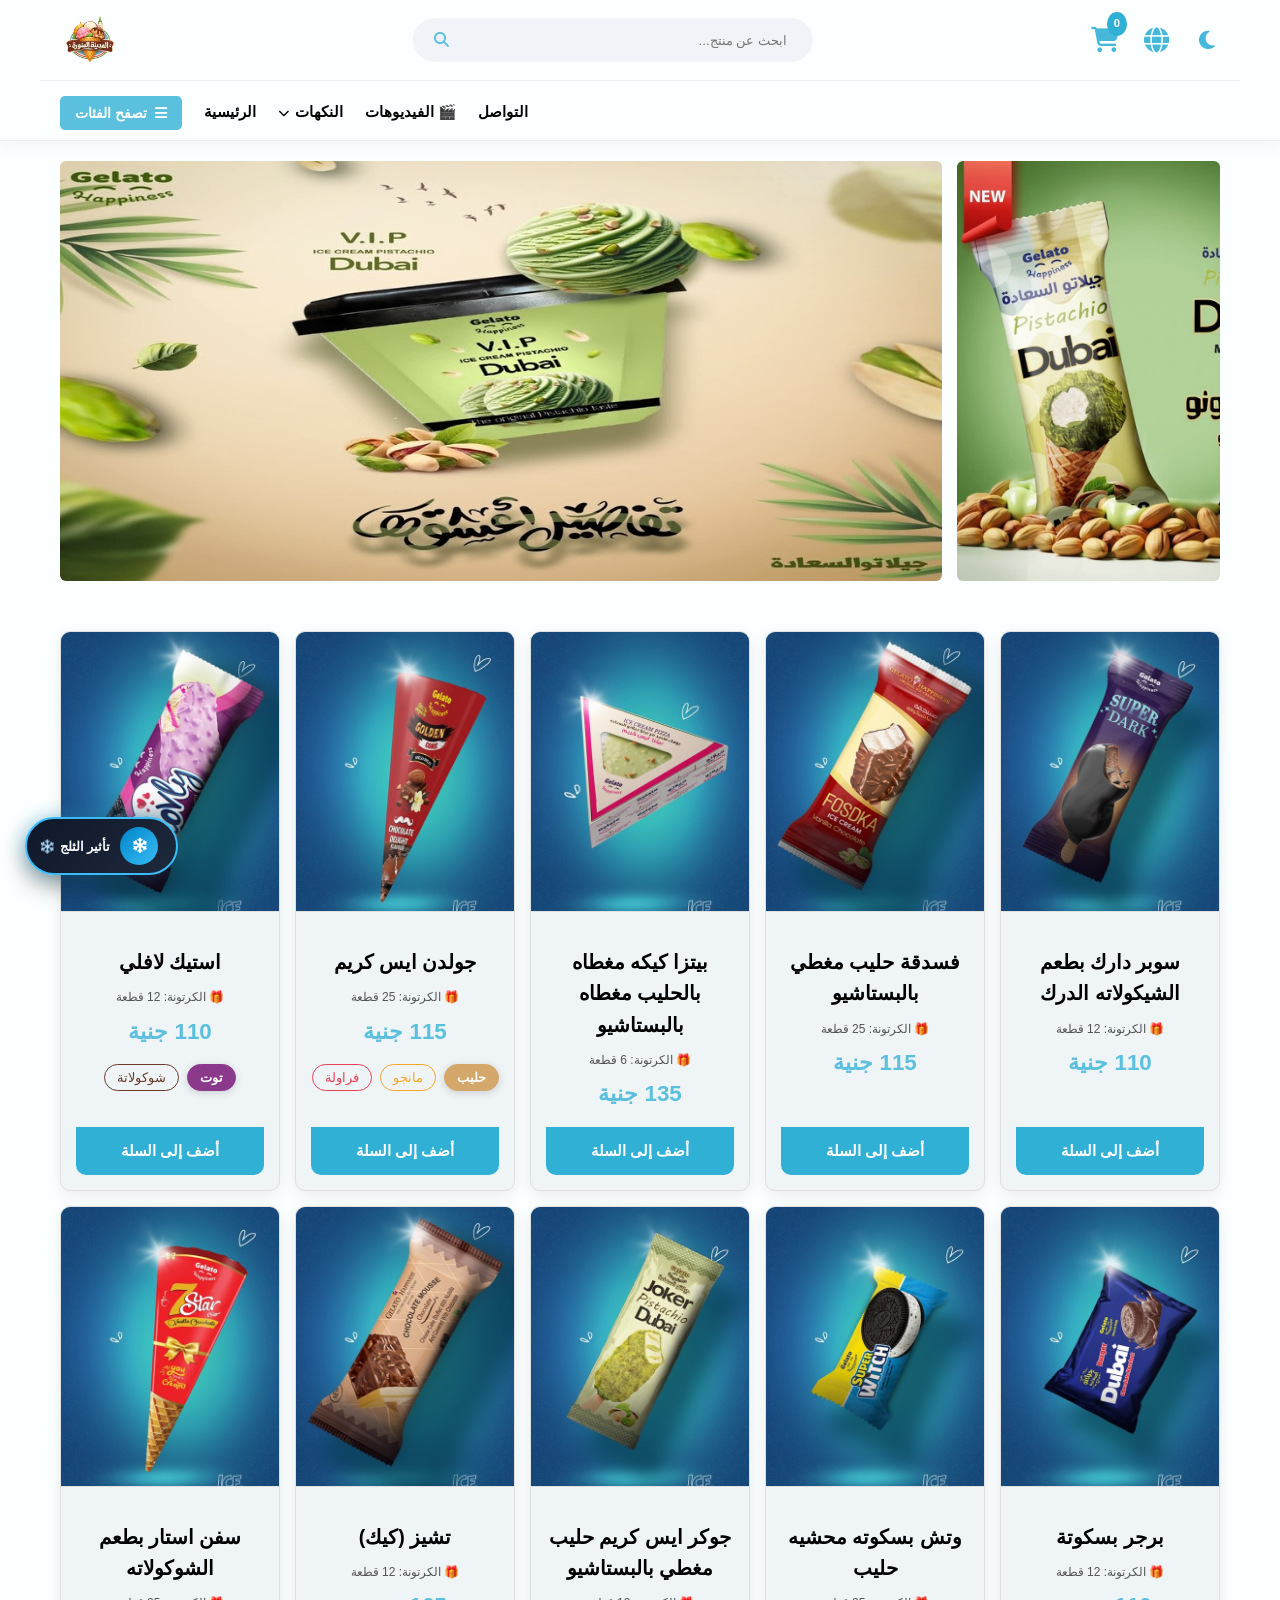
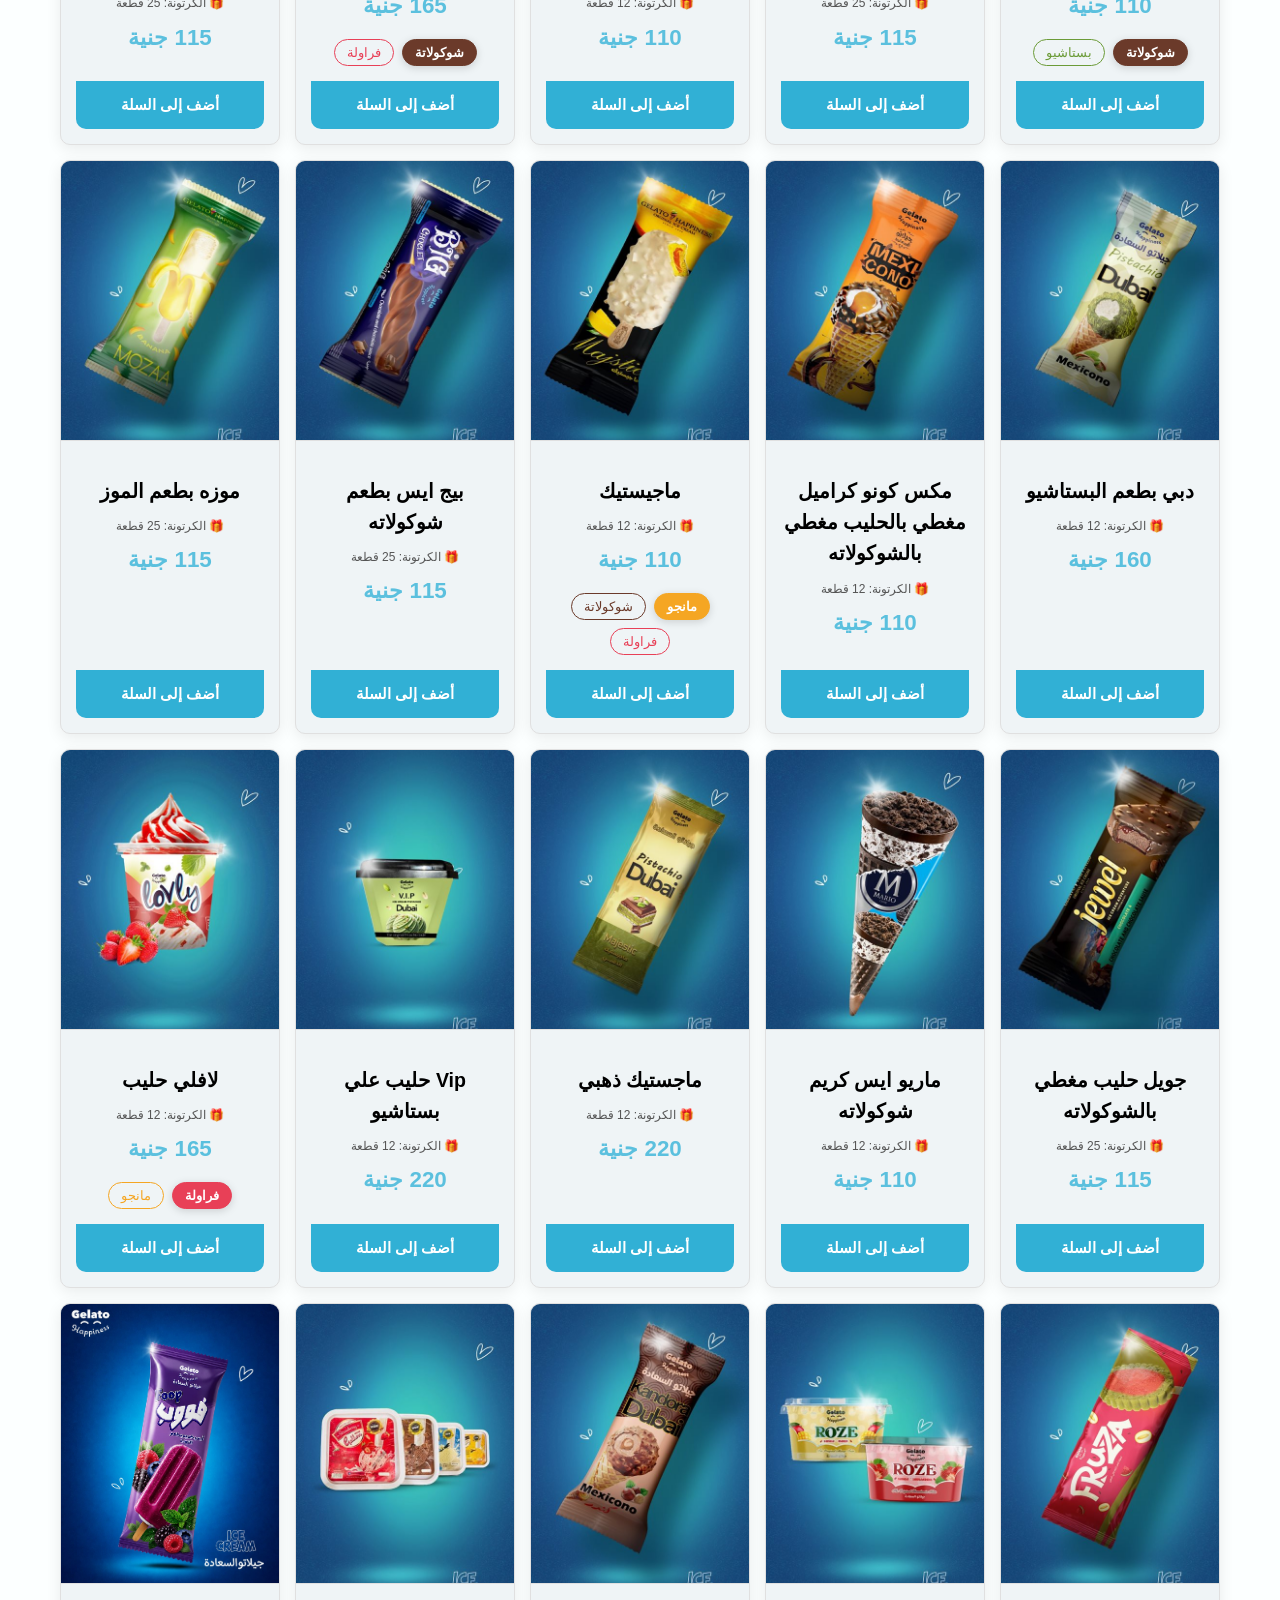
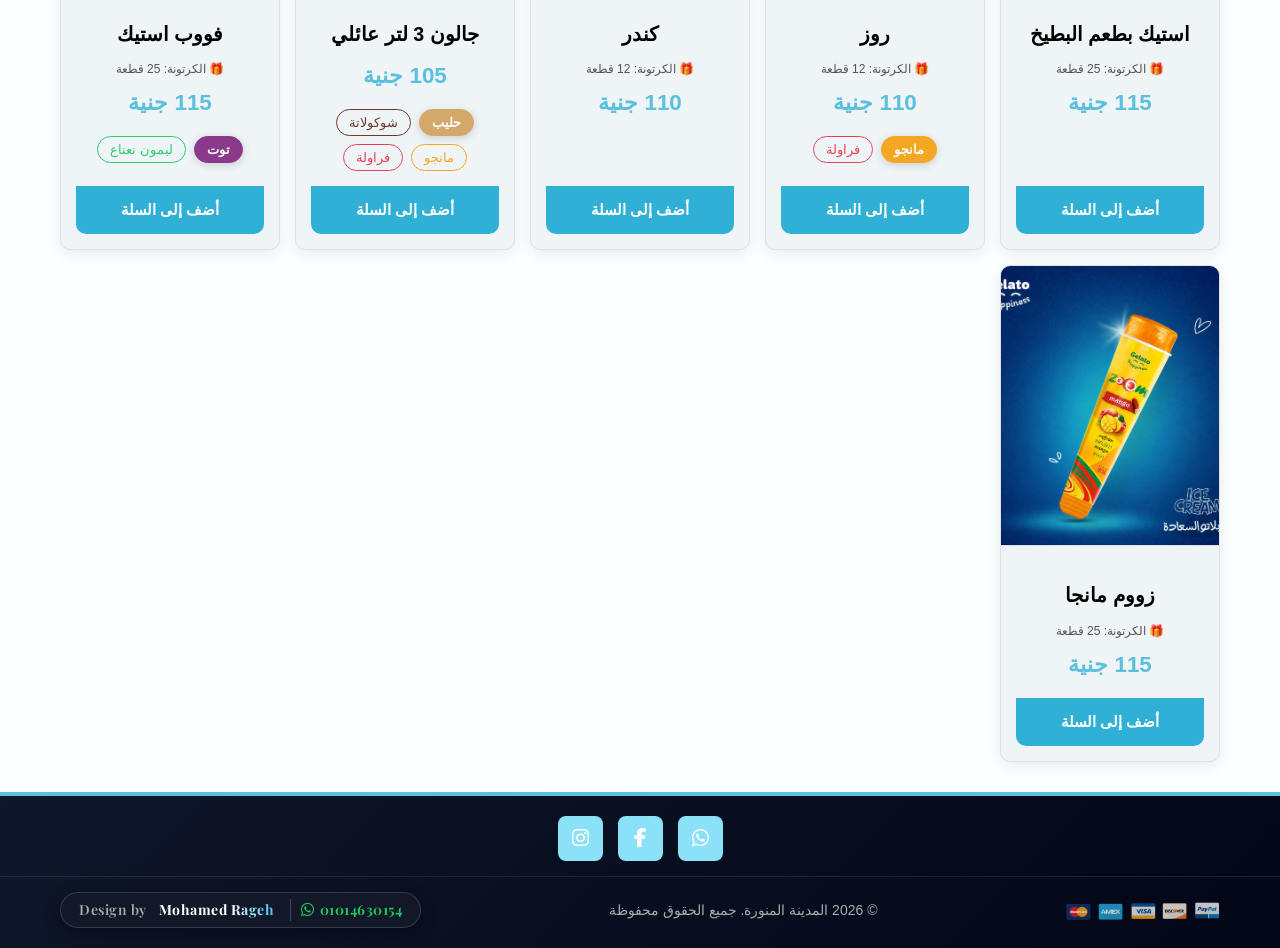
<file: index.html>
<!DOCTYPE html>
<html lang="ar" dir="rtl">

<head>
    <meta charset="UTF-8">
    <meta name="viewport" content="width=device-width, initial-scale=1.0">
    <title>المدينة المنورة</title>
    <link rel="icon" type="image/png" href="img/download (1).png">
    <link rel="preconnect" href="https://fonts.googleapis.com">
    <link rel="preconnect" href="https://fonts.gstatic.com" crossorigin>
    <link href="https://fonts.googleapis.com/css2?family=Playfair+Display:ital@1&display=swap" rel="stylesheet">
    <link rel="stylesheet" href="style.css?v=639239994633675165">
    <link rel="stylesheet" href="https://cdnjs.cloudflare.com/ajax/libs/font-awesome/6.5.1/css/all.min.css">
</head>

<body>
    <header id="home">
        <div class="container header-top">
            <div class="header-actions">
                <!-- 🌙 الوضع الليلي -->
                <button id="darkModeToggle" class="dark-mode-toggle" aria-label="Toggle Dark Mode" title="الوضع الليلي / Dark Mode">
                    <i class="fas fa-moon"></i>
                </button>

                <!-- 🌍 اللغة -->
                <div class="lang-dropdown">
                    <button id="langToggle" class="lang-btn" aria-label="Toggle Language" title="اللغة / Language">
                        <i class="fas fa-globe"></i>
                    </button>
                    <ul class="lang-menu" id="langMenu">
                        <li data-lang="ar">العربية</li>
                        <li data-lang="en">English</li>
                    </ul>
                </div>

                <div class="cart-icon">
                    <i class="fas fa-shopping-cart"></i>
                    <span class="cart-count">0</span>
                </div>
            </div>

            <!-- 🔎 البحث -->
            <div class="header-search">
                <div class="search-box">
                    <input type="text" id="searchInput" placeholder="ابحث عن منتج..." data-i18n-placeholder="search">
                    <i class="fas fa-search"></i>
                </div>
            </div>

            <div class="header-logo">
                <img src="img/download (1).png"
                    alt="Logo" class="logo-img">
            </div>
        </div>

        <div class="container header-bottom">
            <nav>
                <ul>
                    <li class="categories-btn">
                        <i class="fas fa-bars"></i>
                        <span data-i18n="categories">تصفح الفئات</span>
                        <ul class="categories-dropdown">
                            <li class="filter-option active" data-filter="all" data-i18n="filterAll">الكل</li>
                            <li class="filter-option" data-filter="stick" data-i18n="filterStick">استيك</li>
                            <li class="filter-option" data-filter="cone" data-i18n="filterCone">كونو وبسكويتة</li>
                            <li class="filter-option" data-filter="cup" data-i18n="filterCup">عائلي وكب</li>
                        </ul>
                    </li>
                    <li><a href="#home" data-i18n="home">الرئيسية</a></li>
                    <li class="flavors-btn">
                        <span data-i18n="products">النكهات</span>
                        <i class="fas fa-chevron-down" style="font-size: 0.8rem;"></i>
                        <ul class="flavors-dropdown">
                            <li class="filter-option" data-filter="chocolate" data-i18n="filterChocolate">شيكولاته</li>
                            <li class="filter-option" data-filter="milk" data-i18n="filterMilk">حليب</li>
                            <li class="filter-option" data-filter="pistachio" data-i18n="filterPistachio">بستاشيو</li>
                            <li class="filter-option" data-filter="mango" data-i18n="filterMango">مانجو</li>
                            <li class="filter-option" data-filter="strawberry" data-i18n="filterStrawberry">فراولة</li>
                        </ul>
                    </li>
                    <li><a href="videos.html" data-i18n="videos">🎬 الفيديوهات</a></li>
                    <li><a href="#contact" data-i18n="contact">التواصل</a></li>
                </ul>
            </nav>
        </div>
    </header>

    <!-- New Hero Section -->
    <section class="new-hero-section">
        <div class="container new-hero-container">
            <!-- الصورة الثابتة في اليمين (آيس كريم بسكويت) -->
            <div class="hero-right-img">
                <img src="img/product-1.jpeg" alt="Ice Cream Cone">
            </div>
            <!-- صور متحركة في اليسار -->
            <div class="hero-left-slider">
                <div class="hero-slides">
                    <img src="img/product-3.jpeg" alt="Slide 1"
                        class="hero-slide active">
                    <img src="img/product-5.jpeg" alt="Slide 2"
                        class="hero-slide">
                </div>
            </div>
        </div>
    </section>

    <section id="products" class="products-section">
        <div class="container">
            <div class="product-grid">
            </div>
        </div>
    </section>

    <section id="cart-modal" class="cart-modal">
        <div class="cart-content">
            <span class="close-button">&times;</span>
            <h3 data-i18n="cart">عربة التسوق</h3>
            <div class="cart-items">
            </div>
            <div class="cart-summary">
                <p>
                    <span data-i18n="total"> الإجمالي:</span>
                    <span class="cart-total">0</span>
                    <span data-i18n="currency">جنية</span>
                </p>
                <div class="cart-actions">
                    <button class="btn checkout-btn" data-i18n="checkout">دفع</button>
                    <button class="btn continue-shopping-btn" data-i18n="continueShopping">تسوق المزيد</button>
                </div>
            </div>
        </div>
    </section>

    <!-- ====== Falling Snow & Ice Crystals Canvas Layer ====== -->
    <canvas id="snowCanvas" class="snow-canvas"></canvas>

    <!-- ====== Floating Snowfall Toggle Button ====== -->
    <button id="floatingSnowBtn" class="floating-snow-btn active" aria-label="تشغيل/إيقاف تساقط الثلج" title="تشغيل/إيقاف الثلج">
        <div class="floating-snow-icon">
            <i class="fas fa-snowflake"></i>
        </div>
        <span class="floating-snow-label" data-i18n="snowEffect">تأثير الثلج ❄️</span>
    </button>

    <footer id="contact">
        <div class="container footer-grid">

            <div class="footer-about">
                <div class="footer-social">
                    <a href="https://wa.me/201070033707" target="_blank" rel="noopener noreferrer"
                        class="social-icon"><i class="fab fa-whatsapp"></i></a>
                    <a href="https://www.facebook.com/share/1CGqWE4mqJ/" target="_blank" rel="noopener noreferrer"
                        class="social-icon"><i class="fab fa-facebook-f"></i></a>
                    <a href="https://www.instagram.com/amr_icecream.eg?igsh=MXA1b3c3d2gzdGg4ZA==" target="_blank"
                        rel="noopener noreferrer" class="social-icon"><i class="fab fa-instagram"></i></a>
                </div>
            </div>
        </div>
        <div class="footer-bottom">
            <div class="container footer-bottom-container">
                <div class="payment-methods">
                    <img src="img/payment_method.png" alt="طرق الدفع" style="height: 25px;">
                </div>
                <p data-i18n="footerRights">&copy; 2026 المدينة المنورة. جميع الحقوق محفوظة</p>
                <p class="designer-credit">Design by <a href="https://www.facebook.com/share/1K3m48G1TV/" target="_blank" rel="noopener noreferrer" class="designer-name">Mohamed Rageh</a> <a href="https://wa.me/201014630154" target="_blank" rel="noopener noreferrer" class="designer-phone"><i class="fab fa-whatsapp"></i> 01014630154</a></p>
            </div>
        </div>
    </footer>



    <script src="script.js?v=639239994633675165"></script>



</body>

</html>
</file>
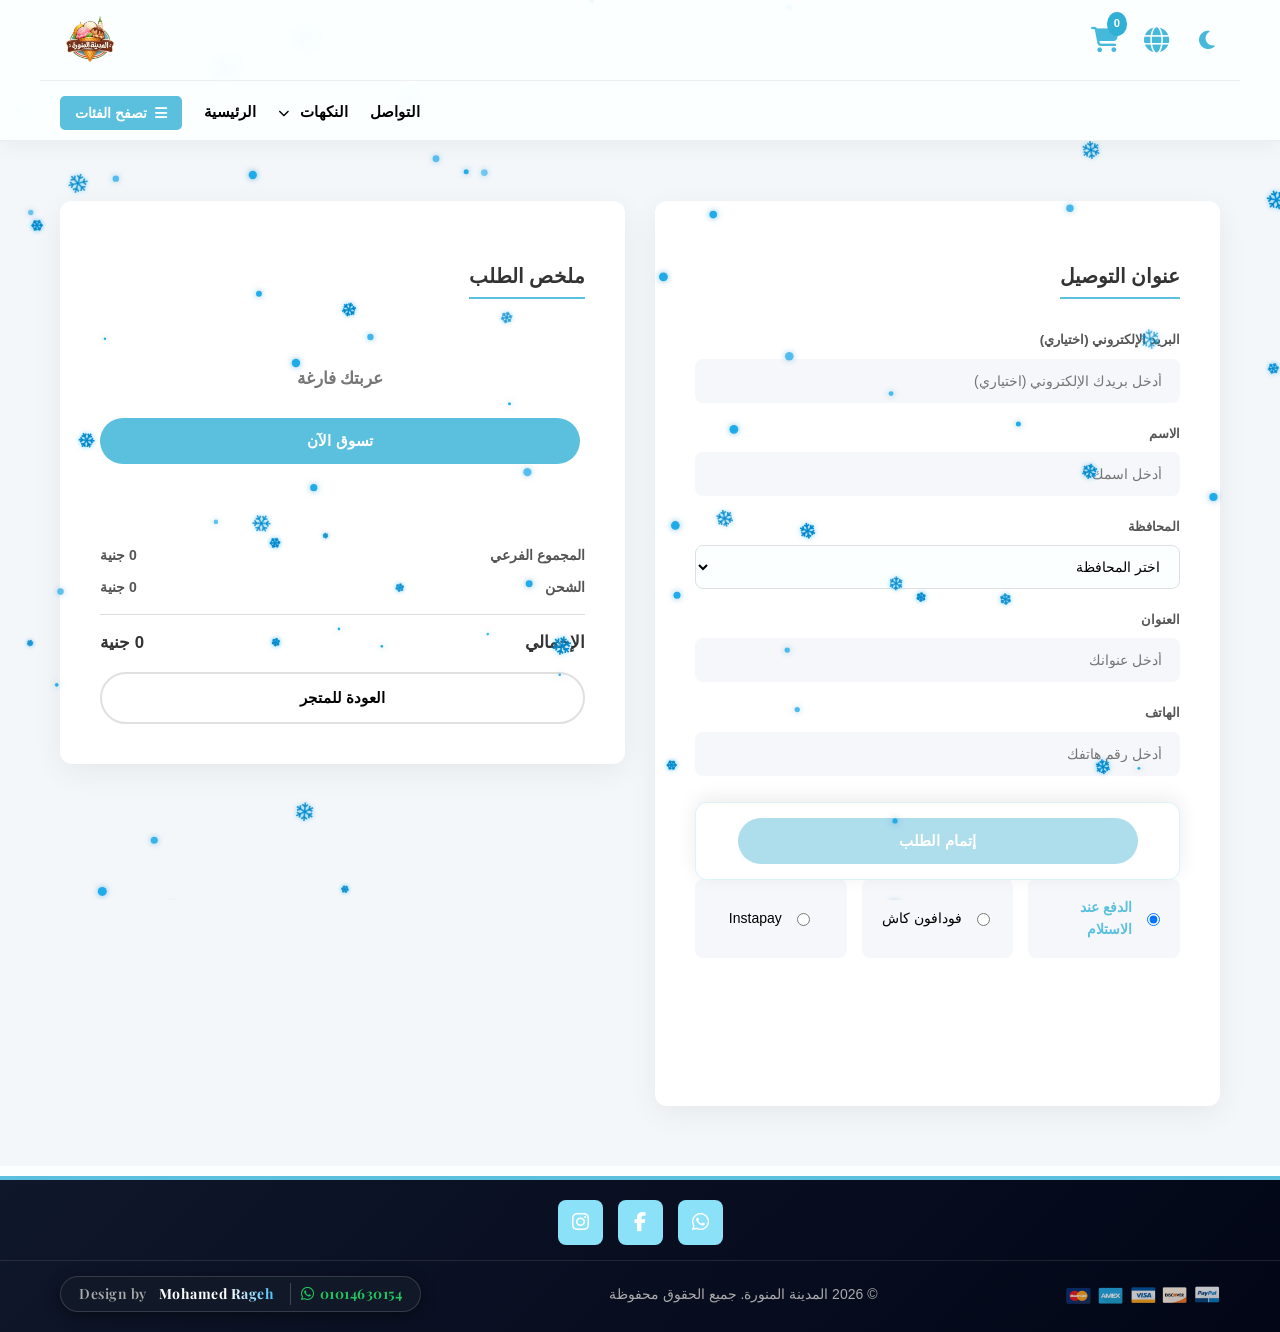
<file: checkout.html>
<!DOCTYPE html>
<html lang="ar" dir="rtl">

<head>
    <meta charset="UTF-8">
    <meta name="viewport" content="width=device-width, initial-scale=1.0">
    <title>إتمام الطلب - المدينة المنورة</title>
    <link rel="icon" type="image/png" href="img/download (1).png">
    <link rel="preconnect" href="https://fonts.googleapis.com">
    <link rel="preconnect" href="https://fonts.gstatic.com" crossorigin>
    <link href="https://fonts.googleapis.com/css2?family=Playfair+Display:ital@1&display=swap" rel="stylesheet">
    <link rel="stylesheet" href="style.css?v=639239994633675165">
    <link rel="stylesheet" href="https://cdnjs.cloudflare.com/ajax/libs/font-awesome/6.5.1/css/all.min.css">
</head>

<body>
    <header id="home">
        <div class="container header-top">
            <div class="header-actions">
                <!-- 🌙 الوضع الليلي -->
                <button id="darkModeToggle" class="dark-mode-toggle" aria-label="Toggle Dark Mode"
                    title="الوضع الليلي / Dark Mode">
                    <i class="fas fa-moon"></i>
                </button>

                <!-- 🌍 اللغة -->
                <div class="lang-dropdown">
                    <button id="langToggle" class="lang-btn" aria-label="Toggle Language" title="اللغة / Language">
                        <i class="fas fa-globe"></i>
                    </button>
                    <ul class="lang-menu" id="langMenu">
                        <li data-lang="ar">العربية</li>
                        <li data-lang="en">English</li>
                    </ul>
                </div>

                <div class="cart-icon">
                    <i class="fas fa-shopping-cart"></i>
                    <span class="cart-count">0</span>
                </div>
            </div>

            <div class="header-logo">
                <a href="index.html">
                    <img src="img/download (1).png" alt="Logo" class="logo-img">
                </a>
            </div>
        </div>

        <div class="container header-bottom">
            <nav>
                <ul>
                    <li class="categories-btn">
                        <i class="fas fa-bars"></i>
                        <span data-i18n="categories">تصفح الفئات</span>
                        <ul class="categories-dropdown">
                            <li class="filter-option active" data-filter="all" data-i18n="filterAll">الكل</li>
                            <li class="filter-option" data-filter="stick" data-i18n="filterStick">استيك</li>
                            <li class="filter-option" data-filter="cone" data-i18n="filterCone">كونو وبسكويتة</li>
                            <li class="filter-option" data-filter="cup" data-i18n="filterCup">عائلي وكب</li>
                        </ul>
                    </li>
                    <li><a href="index.html#home" data-i18n="home">الرئيسية</a></li>
                    <li class="flavors-btn">
                        <span data-i18n="products">النكهات</span>
                        <i class="fas fa-chevron-down" style="font-size: 0.8rem; margin-right: 5px;"></i>
                        <ul class="flavors-dropdown">
                            <li class="filter-option" data-filter="chocolate" data-i18n="filterChocolate">شيكولاته</li>
                            <li class="filter-option" data-filter="milk" data-i18n="filterMilk">حليب</li>
                            <li class="filter-option" data-filter="pistachio" data-i18n="filterPistachio">بستاشيو</li>
                            <li class="filter-option" data-filter="mango" data-i18n="filterMango">مانجو</li>
                            <li class="filter-option" data-filter="strawberry" data-i18n="filterStrawberry">فراولة</li>
                        </ul>
                    </li>
                    <li><a href="index.html#contact" data-i18n="contact">التواصل</a></li>
                </ul>
            </nav>
        </div>
    </header>

    <section id="checkout-section" class="checkout-section">
        <div class="container">
            <h2 data-i18n="checkoutTitle" class="checkout-title">إتمام الطلب</h2>
            <div class="checkout-grid">

                <!-- اليمين: معلومات التوصيل والدفع -->
                <div class="checkout-form-area">
                    <h3 data-i18n="shippingAddress">عنوان التوصيل</h3>
                    <form id="checkoutForm" class="checkout-form">
                        <!-- Honeypot Field for Anti-Bot Spam Protection -->
                        <div style="display:none !important; visibility:hidden; opacity:0; position:absolute; left:-9999px;" aria-hidden="true">
                            <input type="text" id="website_hp_confirm" name="website_hp_confirm" tabindex="-1" autocomplete="off">
                        </div>
                        <div class="form-group">
                            <label data-i18n="emailLabel">البريد الإلكتروني (اختياري)</label>
                            <input type="email" id="email" placeholder="أدخل بريدك الإلكتروني (اختياري)"
                                data-i18n-placeholder="emailPlaceholder">
                        </div>
                        <div class="form-group">
                            <label data-i18n="nameLabel">الاسم</label>
                            <input type="text" id="fullName" required placeholder="أدخل اسمك"
                                data-i18n-placeholder="namePlaceholder">
                        </div>
                        <div class="form-group">
                            <label data-i18n="govLabel">المحافظة</label>
                            <select id="governorate" required style="width: 100%; padding: 12px 15px; border-radius: 8px; border: 1px solid var(--border-color); font-family: inherit; font-size: 1rem; background-color: var(--bg-light); color: var(--text-dark); cursor: pointer; outline: none;">
                                <option value="" disabled selected data-i18n="govSelectPlaceholder">اختر المحافظة</option>
                                <option value="القاهرة">القاهرة</option>
                                <option value="الجيزة">الجيزة</option>
                                <option value="الإسكندرية">الإسكندرية</option>
                                <option value="الدقهلية">الدقهلية</option>
                                <option value="الشرقية">الشرقية</option>
                                <option value="المنوفية">المنوفية</option>
                                <option value="القليوبية">القليوبية</option>
                                <option value="البحيرة">البحيرة</option>
                                <option value="الغربية">الغربية</option>
                                <option value="بورفؤاد / بورسعيد">بورسعيد</option>
                                <option value="الإسماعيلية">الإسماعيلية</option>
                                <option value="السويس">السويس</option>
                                <option value="كفر الشيخ">كفر الشيخ</option>
                                <option value="دمياط">دمياط</option>
                                <option value="الفيوم">الفيوم</option>
                                <option value="بني سويف">بني سويف</option>
                                <option value="المنيا">المنيا</option>
                                <option value="أسيوط">أسيوط</option>
                                <option value="سوهاج">سوهاج</option>
                                <option value="قنا">قنا</option>
                                <option value="الأقصر">الأقصر</option>
                                <option value="أسوان">أسوان</option>
                                <option value="مطروح">مطروح</option>
                                <option value="الوادي الجديد">الوادي الجديد</option>
                                <option value="البحر الأحمر">البحر الأحمر</option>
                                <option value="شمال سيناء">شمال سيناء</option>
                                <option value="جنوب سيناء">جنوب سيناء</option>
                            </select>
                        </div>
                        <div class="form-group">
                            <label data-i18n="addressLabel">العنوان</label>
                            <input type="text" id="address" required placeholder="أدخل عنوانك"
                                data-i18n-placeholder="addressPlaceholder">
                        </div>
                        <div class="form-group">
                            <label data-i18n="phoneLabel">الهاتف</label>
                            <input type="text" id="phone" required placeholder="أدخل رقم هاتفك"
                                data-i18n-placeholder="phonePlaceholder">
                        </div>

                        <h3 data-i18n="paymentMethod" style="margin-top: 30px; margin-bottom: 15px;">طريقة الدفع</h3>
                        <div class="payment-options">
                            <label class="payment-option">
                                <input type="radio" name="payment" value="cod" checked>
                                <span class="payment-text" data-i18n="payCod">الدفع عند الاستلام</span>
                            </label>
                            <label class="payment-option">
                                <input type="radio" name="payment" value="vodafone">
                                <span class="payment-text" data-i18n="payVodafone">فودافون كاش</span>
                            </label>
                            <label class="payment-option">
                                <input type="radio" name="payment" value="instapay">
                                <span class="payment-text">Instapay</span>
                            </label>
                        </div>

                        <!-- Mobile Wallet Details (Hidden by default) -->
                        <div id="mobileWalletDetails"
                            style="display: none; margin-top: 20px; padding: 15px; background: #fdfdfd; border: 1px solid #1ba97f; border-radius: 8px;">
                            <p style="margin: 0 0 10px 0; color: #444; font-size: 0.95rem; line-height: 1.5;">
                                <span data-i18n="transferInstruction1">برجاء تحويل إجمالي المبلغ إلى رقم فودافون كاش
                                    التالي:</span><br>
                                <strong
                                    style="font-size: 1.2rem; color: #e60000; letter-spacing: 1px;">01070033707</strong><br>
                                <span data-i18n="transferInstruction2">بعد إتمام التحويل، برجاء إدخال آخر 6 أرقام من رقم
                                    العملية أدناه:</span>
                            </p>
                            <div class="form-group" style="margin-bottom: 0;">
                                <label data-i18n="transactionNumberLabel">رقم العملية (آخر 6 أرقام)</label>
                                <input type="text" id="transactionNumber" placeholder="مثال: 123456" maxlength="6"
                                    inputmode="numeric" pattern="[0-9]{6}" title="يجب إدخال 6 أرقام">
                            </div>
                        </div>
                        
                        <div class="sticky-checkout-btn-container">
                            <button type="submit" class="btn place-order-btn" data-i18n="placeOrder">إتمام الطلب</button>
                        </div>
                    </form>
                </div>

                <!-- اليسار: ملخص الطلب -->
                <div class="checkout-summary-area">
                    <h3 data-i18n="orderSummary">ملخص الطلب</h3>
                    <div id="checkoutItemsList" class="checkout-items-list">
                        <!-- تضاف المنتجات هنا عن طريق الجافاسكريبت -->
                    </div>

                    <div class="checkout-totals">
                        <div class="total-line">
                            <span data-i18n="subtotal">المجموع الفرعي</span>
                            <span><span id="checkoutSubtotal">0</span> <span data-i18n="currency">EGP</span></span>
                        </div>
                        <div class="total-line">
                            <span data-i18n="shipping">الشحن</span>
                            <span><span id="checkoutShipping">0</span> <span data-i18n="currency">EGP</span></span>
                        </div>
                        <hr class="summary-divider">
                        <div class="total-line grand-total">
                            <span data-i18n="finalTotal">الإجمالي</span>
                            <span><span id="checkoutFinalTotal">0</span> <span data-i18n="currency">EGP</span></span>
                        </div>
                    </div>

                    <a href="index.html" class="btn back-btn" data-i18n="backToHome"
                        style="display: block; text-align: center; text-decoration: none; box-sizing: border-box;">الرجوع
                        للمتجر</a>
                </div>

            </div>
        </div>
    </section>


    <section id="cart-modal" class="cart-modal">
        <div class="cart-content">
            <span class="close-button">&times;</span>
            <h3 data-i18n="cart">عربة التسوق</h3>
            <div class="cart-items">
            </div>
            <div class="cart-summary">
                <p>
                    <span data-i18n="total"> الإجمالي:</span>
                    <span class="cart-total">0</span>
                    <span data-i18n="currency">جنية</span>
                </p>
                <div class="cart-actions">
                    <button class="btn checkout-btn" data-i18n="checkout">دفع</button>
                    <button class="btn continue-shopping-btn" data-i18n="continueShopping">تسوق المزيد</button>
                </div>
            </div>
        </div>
    </section>

    <!-- Success Modal -->
    <section id="success-modal" class="success-modal">
        <div class="success-content">
            <div class="success-icon">
                <i class="fas fa-check-circle"></i>
            </div>
            <h2 data-i18n="orderSuccessTitle">تم استلام طلبك بنجاح!</h2>
            <p data-i18n="orderSuccessMsg">شكراً لتسوقك معنا. سنقوم بالتواصل معك قريباً لتأكيد الطلب وشحنه.</p>
            <div class="success-actions">
                <button class="btn back-to-home-btn" data-i18n="backToHome">الرجوع للمتجر</button>
            </div>
        </div>
    </section>

    <footer id="contact">
        <div class="container footer-grid">

            <div class="footer-social">
                <a href="https://wa.me/201070033707" target="_blank" rel="noopener noreferrer" class="social-icon"><i
                        class="fab fa-whatsapp"></i></a>
                <a href="https://www.facebook.com/share/1CGqWE4mqJ/" target="_blank" rel="noopener noreferrer"
                    class="social-icon"><i class="fab fa-facebook-f"></i></a>
                <a href="https://www.instagram.com/amr_icecream.eg?igsh=MXA1b3c3d2gzdGg4ZA==" target="_blank"
                    rel="noopener noreferrer" class="social-icon"><i class="fab fa-instagram"></i></a>
            </div>
        </div>
        <div class="footer-bottom">
            <div class="container footer-bottom-container">
                <div class="payment-methods">
                    <img src="img/payment_method.png" alt="طرق الدفع" style="height: 25px;">
                </div>
                <p data-i18n="footerRights">&copy; 2026 المدينة المنورة. جميع الحقوق محفوظة</p>
                <p class="designer-credit">Design by <a href="https://www.facebook.com/share/1K3m48G1TV/" target="_blank" rel="noopener noreferrer" class="designer-name">Mohamed Rageh</a> <a href="https://wa.me/201014630154" target="_blank" rel="noopener noreferrer" class="designer-phone"><i class="fab fa-whatsapp"></i> 01014630154</a></p>
            </div>
        </div>
    </footer>



    <!-- ====== Falling Snow & Ice Crystals Canvas Layer ====== -->
    <canvas id="snowCanvas" class="snow-canvas"></canvas>

    <script src="script.js?v=639239994633675165"></script>
</body>

</html>
</file>
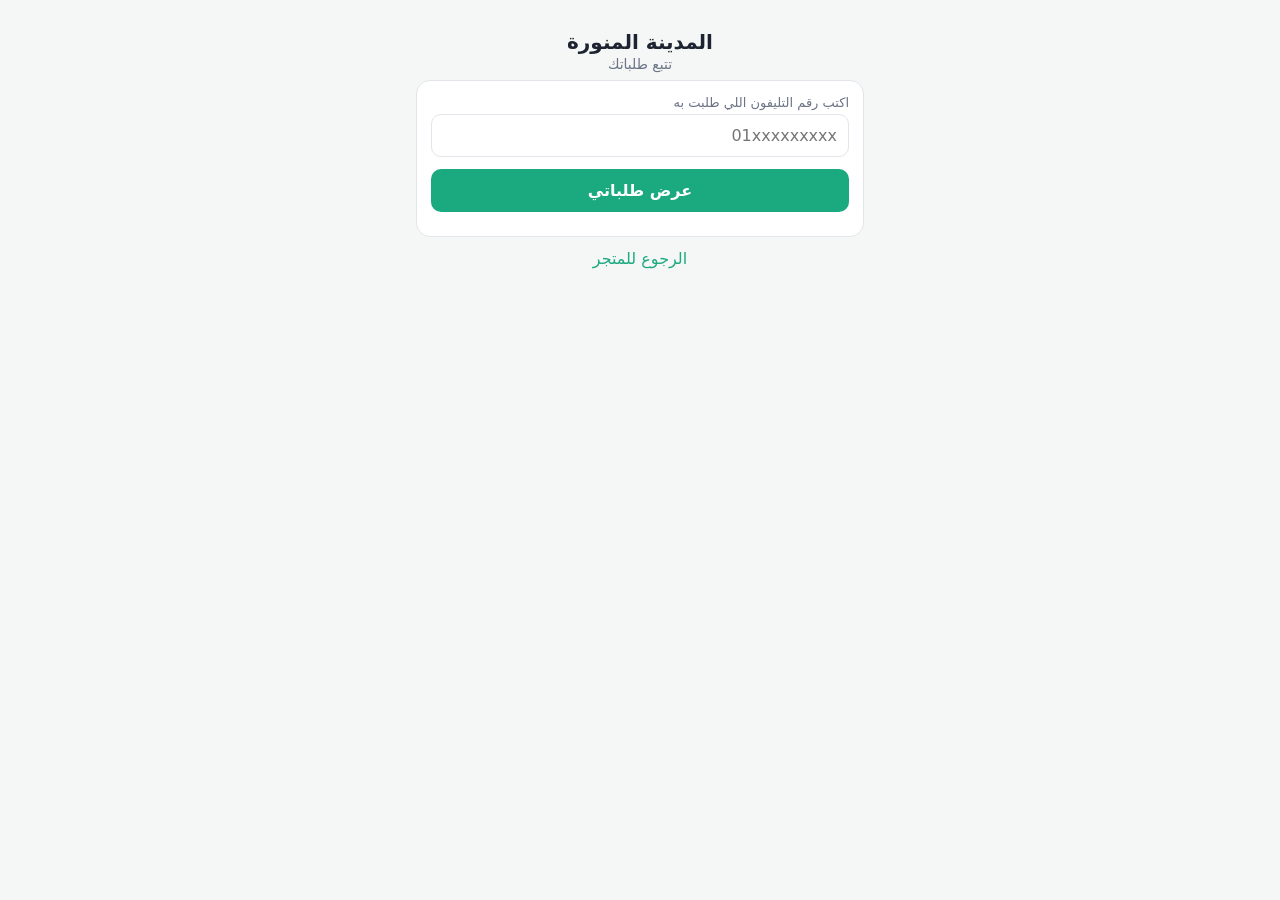
<file: track-1.html>
<!DOCTYPE html>
<html lang="ar" dir="rtl">
<head>
<meta charset="UTF-8">
<meta name="viewport" content="width=device-width, initial-scale=1">
<meta name="robots" content="noindex">
<title>تتبع طلباتك - المدينة المنورة</title>
<style>
:root{--bg:#f4f7f6;--card:#fff;--tx:#1d2330;--mut:#6b7385;--pr:#1ba97f;--bd:#e2e5ea;--red:#d64545;--warn:#e69b16}
@media(prefers-color-scheme:dark){:root{--bg:#12151b;--card:#1b2029;--tx:#e8ebf0;--mut:#98a1b3;--bd:#2b3240}}
*{box-sizing:border-box}body{margin:0;font-family:system-ui,-apple-system,"Segoe UI",Tahoma,sans-serif;background:var(--bg);color:var(--tx)}
.wrap{max-width:480px;margin:0 auto;padding:16px}.card{background:var(--card);border:1px solid var(--bd);border-radius:14px;padding:14px;margin-bottom:12px}
h1{font-size:20px;margin:6px 0 2px}h2{font-size:15px;margin:16px 2px 8px;color:var(--mut)}.mut{color:var(--mut);font-size:14px}label{display:block;font-size:13px;color:var(--mut);margin:0 0 4px}
input{width:100%;padding:11px;border:1px solid var(--bd);border-radius:10px;font:inherit;background:var(--card);color:var(--tx)}
button{width:100%;margin-top:12px;padding:12px;border:0;border-radius:10px;background:var(--pr);color:#fff;font:inherit;font-weight:700;cursor:pointer}button:disabled{opacity:.6}
.err{color:var(--red);margin-top:10px;font-size:14px}.hide{display:none}
.steps{display:flex;justify-content:space-between;margin:14px 0 6px}
.step{flex:1;text-align:center;font-size:12px;color:var(--mut)}.dot{width:26px;height:26px;border-radius:50%;background:var(--bd);margin:0 auto 6px;display:flex;align-items:center;justify-content:center;color:#fff;font-size:13px}
.step.on .dot{background:var(--pr)}.step.on{color:var(--tx);font-weight:700}
.cancel{background:#fde8e8;color:var(--red);padding:8px;border-radius:10px;text-align:center;font-weight:700;margin:8px 0}
.hl{border:2px solid var(--pr)}ul{margin:8px 0;padding-inline-start:18px}.tot{font-size:17px;font-weight:700}.row{display:flex;justify-content:space-between;gap:8px;align-items:center}
.tag{font-size:12px;padding:2px 8px;border-radius:10px;background:var(--bd)}.tag.paid{background:#d6f3e8;color:#0d6b4d}.tag.unpaid{background:#fdecc8;color:#8a5a00}
details.card summary{cursor:pointer;list-style:none}details.card summary::-webkit-details-marker{display:none}
a.back{display:block;text-align:center;color:var(--pr);margin-top:8px;text-decoration:none}
</style>
</head>
<body>
<div class="wrap">
  <div style="text-align:center;padding:8px 0"><h1>المدينة المنورة</h1><div class="mut">تتبع طلباتك</div></div>
  <div class="card" id="form">
    <label for="ph">اكتب رقم التليفون اللي طلبت به</label>
    <input id="ph" type="tel" inputmode="tel" autocomplete="tel" placeholder="01xxxxxxxxx" dir="ltr" style="text-align:right">
    <button id="go">عرض طلباتي</button>
    <div class="err" id="err"></div>
  </div>
  <div id="res"></div>
  <a class="back" href="index.html">الرجوع للمتجر</a>
</div>
<script>
const SB_URL='https://gcfktmafehawspotidux.supabase.co', SB_KEY='sb_publishable_r_q-tcrfgEOQLEi0Kqc17g_rl1LyJPi';
const $=id=>document.getElementById(id);
const ST={new:'تم استلام الطلب',preparing:'قيد التجهيز',out_for_delivery:'خرج للتوصيل',delivered:'تم التسليم'};
const STEPS=['new','preparing','out_for_delivery','delivered'];
const params=new URLSearchParams(location.search), focusOrder=(params.get('o')||'').toUpperCase();
const el=(t,txt,cls)=>{const e=document.createElement(t);if(txt!=null)e.textContent=txt;if(cls)e.className=cls;return e};
const fdate=d=>new Date(d).toLocaleString('ar-EG',{timeZone:'Africa/Cairo',dateStyle:'medium',timeStyle:'short'});

$('go').onclick=async()=>{
  $('err').textContent='';$('res').replaceChildren();
  const ph=$('ph').value.trim();
  if(ph.replace(/\D/g,'').length<8){$('err').textContent='اكتب رقم التليفون صحيح.';return}
  $('go').disabled=true;
  try{
    const r=await fetch(SB_URL+'/rest/v1/rpc/track_orders_by_phone',{method:'POST',headers:{apikey:SB_KEY,'Content-Type':'application/json'},body:JSON.stringify({p_phone:ph})});
    let d=null;try{d=await r.json()}catch(e){}
    if(!r.ok){$('err').textContent=(d&&d.message==='too_many_requests')?'محاولات كتير، جرّب بعد شوية.':'حصلت مشكلة في الاتصال، جرّب تاني.';return}
    draw(Array.isArray(d)?d:[]);
  }catch(e){$('err').textContent='حصلت مشكلة في الاتصال، جرّب تاني بعد شوية.'}
  finally{$('go').disabled=false}
};

function orderCard(o,big){
  const box=el('div',null,'card'+(o.order_number===focusOrder?' hl':''));
  const head=el('div',null,'row');head.append(el('b',o.order_number,'tot'),el('span',o.payment_status==='paid'?'مدفوع':'لم يُدفع بعد','tag '+(o.payment_status==='paid'?'paid':'unpaid')));
  box.append(head,el('div',fdate(o.created_at)+' · '+(o.governorate||''),'mut'));
  if(o.status==='cancelled')box.append(el('div','تم إلغاء هذا الطلب','cancel'));
  else if(big){
    const idx=STEPS.indexOf(o.status),steps=el('div',null,'steps');
    STEPS.forEach((k,i)=>{const s=el('div',null,'step'+(i<=idx?' on':''));s.append(el('div',i<=idx?'✓':String(i+1),'dot'),el('div',ST[k]));steps.append(s)});
    box.append(steps);
  }else box.append(el('div',ST[o.status]||'','mut'));
  const ul=el('ul');(o.items||[]).forEach(i=>ul.append(el('li',i.name+(i.flavor?' - '+i.flavor:'')+' × '+i.qty+' كرتونة')));
  box.append(ul,el('div','الإجمالي: '+Math.round(o.total).toLocaleString('ar-EG')+' جنيه','tot'));
  return box;
}
function draw(list){
  const box=$('res');box.replaceChildren();
  if(!list.length){box.append(el('div','مفيش طلبات على الرقم ده. اتأكد من الرقم.','card mut'));return}
  const active=list.filter(o=>!['delivered','cancelled'].includes(o.status)),past=list.filter(o=>['delivered','cancelled'].includes(o.status));
  if(focusOrder){active.sort((a,b)=>(b.order_number===focusOrder)-(a.order_number===focusOrder))}
  if(active.length){box.append(el('h2','طلباتك الجارية'));active.forEach(o=>box.append(orderCard(o,true)))}
  else box.append(el('div','مفيش طلبات جارية دلوقتي.','card mut'));
  if(past.length){box.append(el('h2','طلباتك السابقة'));past.forEach(o=>{
    const d=el('details',null,'card'),s=el('summary');const row=el('div',null,'row');row.append(el('b',o.order_number),el('span',(ST[o.status]||'تم الإلغاء')+' · '+Math.round(o.total).toLocaleString('ar-EG')+' جنيه','mut'));s.append(row);
    d.append(s);const inner=orderCard(o,false);inner.style.cssText='border:0;padding:8px 0 0;margin:0';d.append(inner);box.append(d)})}
}
</script>
</body>
</html>
</file>
<file: style.css>
/* الألوان الأساسية */
:root {
    --primary-color: #5bc0de;
    /* لون سماوي/لبني أساسي */
    --secondary-color: #46b8da;
    /* درجة أغمق قليلاً للهوفر */
    --accent-color: #31b0d5;
    /* درجة للضغط أو التأكيد */
    --text-dark: hsl(0, 0%, 0%);
    --text-light: #ffffff;
    --bg-light: #fcffff;
    /* خلفية فاتحة */
    --bg-dark: #020202;
    --border-color: #e0e0e0;
}

/* الخطوط العامة */
@import url('https://fonts.googleapis.com/css2?family=Cairo:wght@400;700&family=El+Messiri:wght@400;700&display=swap');

html {
    font-size: 14px;
}

* {
    box-sizing: border-box;
}

html, body {
    max-width: 100%;
    overflow-x: clip;
}

body {
    font-family: 'Cairo', sans-serif;
    margin: 0;
    padding: 0;
    direction: rtl;
    /* دعم اللغة العربية */
    text-align: right;
    background-color: var(--bg-light);
    color: var(--text-dark);
    line-height: 1.6;
}

.container {
    max-width: 1200px;
    margin: 0 auto;
    padding: 0 20px;
}

/* الأزرار العامة */
.btn {
    display: inline-block;
    background-color: var(--primary-color);
    color: var(--text-light);
    padding: 12px 25px;
    border-radius: 5px;
    text-decoration: none;
    transition: background-color 0.3s ease;
    border: none;
    cursor: pointer;
    font-size: 1rem;
    font-weight: bold;
}

.btn:hover {
    background-color: var(--secondary-color);
}

/* Header */
header {
    background-color: rgba(252, 255, 255, 0.85);
    backdrop-filter: blur(12px);
    -webkit-backdrop-filter: blur(12px);
    color: var(--text-dark);
    padding: 10px 0;
    border-bottom: 1px solid rgba(224, 224, 224, 0.5);
    box-shadow: 0 4px 20px rgba(0, 0, 0, 0.05);
    position: sticky;
    top: 0;
    z-index: 2000;
}

header .container {
    display: flex;
    justify-content: space-between;
    align-items: center;
    flex-wrap: wrap;
    gap: 15px;
}

.header-search {
    flex: 1 1 250px;
    max-width: 400px;
    margin: 0 15px;
}

.search-box {
    display: flex;
    align-items: center;
    background-color: #f0f4f8;
    border-radius: 30px;
    padding: 8px 15px;
    transition: all 0.3s ease;
    border: 1px solid transparent;
}

.search-box:focus-within {
    box-shadow: 0 0 0 3px rgba(91, 192, 222, 0.2);
    border-color: var(--primary-color);
    background-color: #ffffff;
}

.search-box input {
    border: none;
    background: transparent;
    outline: none;
    flex-grow: 1;
    font-family: inherit;
    font-size: 0.95rem;
    padding: 0 10px;
    width: 100%;
}

.search-box i {
    color: var(--primary-color);
    font-size: 1.1rem;
    cursor: pointer;
    padding: 5px;
}

.header-logo .logo-img {
    height: 60px;
    max-width: 100%;
    object-fit: contain;
}

.logo {
    font-family: 'El Messiri', serif;
    font-size: 2.5rem;
    color: var(--primary-color);
    margin: 0;
    letter-spacing: 1px;
}

header nav ul {
    list-style: none;
    margin: 0;
    padding: 0;
    display: flex;
    align-items: center;
    flex-direction: row-reverse;
    flex-wrap: wrap;
    gap: 22px;
    justify-content: flex-end;
}

.header-actions {
    display: flex;
    align-items: center;
    gap: 25px;
}

.dark-mode-toggle {
    position: relative;
    display: inline-flex;
    align-items: center;
    justify-content: center;
    background: none;
    border: none;
    font-size: 1.25rem;
    cursor: pointer;
    color: var(--primary-color);
    padding: 8px;
    border-radius: 50%;
    transition: all 0.3s ease;
}

.dark-mode-toggle:hover {
    background-color: rgba(91, 192, 222, 0.15);
    transform: scale(1.1);
}

.dark-mode-toggle::after {
    content: attr(title);
    position: absolute;
    bottom: -35px;
    left: 50%;
    transform: translateX(-50%) scale(0.85);
    background: rgba(15, 23, 42, 0.9);
    color: #ffffff;
    padding: 4px 10px;
    font-size: 0.75rem;
    font-family: inherit;
    border-radius: 6px;
    white-space: nowrap;
    opacity: 0;
    pointer-events: none;
    transition: all 0.2s ease;
    z-index: 2000;
    box-shadow: 0 4px 12px rgba(0,0,0,0.2);
}

.dark-mode-toggle:hover::after {
    opacity: 1;
    transform: translateX(-50%) scale(1);
}

.header-bottom {
    display: flex;
    align-items: center;
    flex-wrap: wrap;
    gap: 15px;
    justify-content: flex-end !important;
    padding-top: 15px;
    margin-top: 10px;
    border-top: 1px solid rgba(224, 224, 224, 0.5);
}

.auth-links {
    display: flex;
    gap: 15px;
}

.auth-links a {
    background-color: var(--accent-color);
    color: var(--text-light);
    text-decoration: none;
    font-weight: bold;
    font-size: 1rem;
    display: flex;
    align-items: center;
    gap: 8px;
    padding: 8px 20px;
    border-radius: 25px;
    transition: all 0.3s ease;
    box-shadow: 0 4px 10px rgba(0,0,0,0.1);
}

.auth-links a:hover {
    background-color: #b54a32;
    color: var(--text-light);
    transform: translateY(-2px);
    box-shadow: 0 6px 15px rgba(0,0,0,0.15);
}

header nav > ul > li {
    margin: 0;
    display: inline-flex;
    align-items: center;
    height: 100%;
}

header nav > ul > li > a {
    color: var(--text-dark);
    text-decoration: none;
    font-weight: bold;
    font-size: 1.05rem;
    transition: color 0.3s ease;
    position: relative;
    padding: 6px 0;
    display: inline-flex;
    align-items: center;
    line-height: 1.2;
}

header nav ul li a::after {
    content: '';
    position: absolute;
    width: 0;
    height: 3px;
    background-color: var(--primary-color);
    bottom: 0;
    right: 0;
    transition: width 0.3s ease;
    border-radius: 2px;
}

header nav ul li a:hover::after {
    width: 100%;
}

header nav ul li a:hover {
    color: var(--primary-color);
}

.categories-btn {
    display: flex;
    align-items: center;
    gap: 8px;
    cursor: pointer;
    font-weight: bold;
    color: var(--text-light);
    background: var(--primary-color);
    padding: 6px 15px;
    border-radius: 5px;
    transition: background 0.3s ease;
}

.categories-btn:hover {
    background: var(--secondary-color);
}

.cart-icon {
    position: relative;
    font-size: 1.8rem;
    color: var(--secondary-color);
    cursor: pointer;
}

.cart-count {
    position: absolute;
    top: -8px;
    right: -8px;
    background-color: var(--accent-color);
    color: var(--text-light);
    border-radius: 50%;
    padding: 3px 7px;
    font-size: 0.8rem;
    font-weight: bold;
}

/* Hero Section */
.hero-section {
    background: linear-gradient(rgba(0, 0, 0, 0.5), rgba(0, 0, 0, 0.5)), url('https://via.placeholder.com/1920x800/f7a73a/ffffff?text=Delicious+Desserts') center/cover no-repeat;
    color: var(--text-light);
    text-align: center;
    padding: 150px 0;
    display: flex;
    align-items: center;
    justify-content: center;
    min-height: 60vh;
}

.hero-section h2 {
    font-family: 'El Messiri', serif;
    font-size: 3.5rem;
    margin-bottom: 20px;
    color: var(--primary-color);
}

.hero-section p {
    font-size: 1.5rem;
    margin-bottom: 40px;
    max-width: 700px;
    margin-left: auto;
    margin-right: auto;
}

/* Products Section */
.products-section {
    padding: 30px 0 20px 0;
    background-color: var(--bg-light);
}

.products-section h2 {
    text-align: center;
    font-family: 'El Messiri', serif;
    font-size: 2.8rem;
    margin-bottom: 60px;
    color: var(--secondary-color);
    position: relative;
}

.products-section h2::after {
    content: '';
    position: absolute;
    bottom: -15px;
    right: 50%;
    transform: translateX(50%);
    width: 80px;
    height: 4px;
    background-color: var(--primary-color);
    border-radius: 2px;
}

.product-grid {
    display: grid;
    grid-template-columns: repeat(auto-fill, minmax(210px, 1fr));
    gap: 15px;
}

.product-card {
    background-color: #eff4f6;
    border-radius: 10px;
    box-shadow: 0 4px 15px rgba(0, 0, 0, 0.08);
    overflow: hidden;
    text-align: center;
    transition: transform 0.3s ease, box-shadow 0.3s ease;
    border: 1px solid var(--border-color);
    display: flex;
    flex-direction: column;
}

.product-card:hover {
    transform: translateY(-5px);
    box-shadow: 0 6px 20px rgba(0, 0, 0, 0.12);
}

.product-card img {
    width: 100%;
    height: 280px;
    object-fit: cover;
    background-color: #ffffff;
    border-bottom: 1px solid var(--border-color);
    transition: opacity 0.25s ease;
}

.product-info {
    padding: 15px;
    display: flex;
    flex-direction: column;
    flex-grow: 1;
}

.product-info h3 {
    font-size: 1.4rem;
    color: var(--text-dark);
    margin-bottom: 8px;
}

.product-carton {
    font-size: 12px;
    color: #555555;
    margin-top: 2px;
    margin-bottom: 6px;
    font-weight: 500;
    transition: color 0.3s ease;
}

.product-info p {
    color: hsl(0, 55%, 4%);
    font-size: 0.95rem;
    margin-bottom: 15px;
    height: 60px;
    /* لتثبيت ارتفاع الوصف */
    overflow: hidden;
    text-overflow: ellipsis;
}

.product-flavors {
    display: flex;
    flex-wrap: wrap;
    gap: 8px;
    justify-content: center;
    margin-bottom: 15px;
}

.flavor-btn {
    background-color: transparent;
    border: 1px solid var(--border-color);
    border-radius: 20px;
    padding: 5px 12px;
    font-size: 0.9rem;
    color: var(--text-dark);
    cursor: pointer;
    transition: all 0.3s ease;
    font-family: 'Cairo', sans-serif;
}

.flavor-btn:hover {
    opacity: 0.8;
    transform: scale(1.05);
}

.flavor-btn.active {
    font-weight: bold;
    box-shadow: 0 2px 8px rgba(0,0,0,0.15);
}

.product-price {
    font-size: 1.6rem;
    color: var(--primary-color);
    font-weight: bold;
    margin-bottom: 15px;
}

.product-card .add-to-cart-btn {
    background-color: var(--accent-color);
    width: 100%;
    border-radius: 0 0 10px 10px;
    padding: 15px;
    font-size: 1.1rem;
    border: none;
    cursor: pointer;
    color: var(--text-light);
    transition: background-color 0.3s ease;
    margin-top: auto;
}

.product-card .add-to-cart-btn:hover {
    background-color: #b54a32;
}


/* Cart Drawer */
.cart-modal {
    position: fixed;
    top: 0;
    left: 0;
    right: 0;
    bottom: 0;
    inset: 0;
    width: 100vw;
    height: 100vh;
    margin: 0;
    padding: 0;
    background-color: rgba(0, 0, 0, 0.5); /* طبقة غامقة شفافة 50% فوق بقية الموقع */
    z-index: 9999;
    visibility: hidden;
    opacity: 0;
    transition: visibility 0.3s, opacity 0.3s ease;
    display: block;
}

.cart-modal.active {
    visibility: visible;
    opacity: 1;
}

.cart-modal.active .cart-content {
    right: 0;
}

.cart-content {
    background-color: #f8f8f8;
    padding: 20px 15px;
    border-radius: 0;
    width: 85vw;
    max-width: 320px;
    position: absolute;
    top: 0;
    bottom: 0;
    right: -350px;
    height: 100%;
    margin: 0;
    box-shadow: -4px 0 25px rgba(0, 0, 0, 0.25);
    display: flex;
    flex-direction: column;
    box-sizing: border-box;
    transition: right 0.4s cubic-bezier(0.25, 0.8, 0.25, 1);
}

.cart-content h3 {
    font-family: 'El Messiri', serif;
    font-size: 2rem;
    color: var(--secondary-color);
    margin-top: 0 !important;
    margin-bottom: 25px;
    text-align: center;
}

.close-button {
    position: absolute;
    top: 15px;
    left: 20px;
    font-size: 2rem;
    cursor: pointer;
    color: hsl(0, 6%, 51%);
}

.cart-items {
    margin-bottom: 15px;
    border-top: 1px solid var(--border-color);
    padding-top: 20px;
    flex-grow: 1;
    overflow-y: auto;
    padding-right: 5px;
}

.cart-item {
    display: flex;
    align-items: center;
    margin-bottom: 20px;
    padding-bottom: 20px;
    border-bottom: 1px dashed var(--border-color);
}

.cart-item:last-child {
    border-bottom: none;
    margin-bottom: 0;
    padding-bottom: 0;
}

.cart-item img {
    width: 50px;
    height: 50px;
    object-fit: cover;
    border-radius: 8px;
    margin-left: 10px;
}

.item-info-container {
    display: flex;
    flex-direction: column;
    flex-grow: 1;
    justify-content: space-between;
}

.item-details {
    margin-bottom: 8px;
}

.item-details h4 {
    margin: 0 0 3px 0;
    font-size: 0.85rem;
    color: var(--text-dark);
    line-height: 1.3;
}

.item-details p {
    margin: 0;
    color: var(--primary-color);
    font-size: 0.8rem;
    font-weight: bold;
}

.item-actions-row {
    display: flex;
    align-items: center;
    justify-content: space-between;
}

.item-quantity {
    display: flex;
    align-items: center;
}

.item-quantity button {
    background-color: #f0f0f0;
    color: var(--text-dark);
    border: 1px solid var(--border-color);
    padding: 2px 8px;
    border-radius: 4px;
    cursor: pointer;
    font-size: 1rem;
    transition: background-color 0.2s;
}

.item-quantity button:hover {
    background-color: #e0e0e0;
}

.item-quantity span {
    margin: 0 8px;
    font-weight: bold;
    font-size: 0.95rem;
}

.remove-item {
    background-color: transparent;
    color: #ff4d4d;
    border: none;
    font-size: 1.1rem;
    cursor: pointer;
    transition: color 0.3s ease;
    padding: 4px;
}

.remove-item:hover {
    color: #cc0000;
}

.cart-summary {
    text-align: center;
    border-top: 1px solid var(--border-color);
    padding-top: 15px;
    margin-top: auto;
}

.cart-summary p {
    font-size: 1.5rem;
    font-weight: bold;
    color: var(--text-dark);
    margin-bottom: 25px;
}

.cart-summary .cart-total {
    color: var(--primary-color);
}

.cart-actions {
    display: flex;
    flex-direction: row;
    gap: 10px;
    margin-top: 15px;
}

.checkout-btn {
    flex: 1;
    padding: 12px 10px;
    font-size: 1rem;
    background-color: var(--secondary-color);
    text-align: center;
}

.checkout-btn:hover {
    background-color: var(--accent-color);
}

.back-btn {
    display: block;
    text-align: center;
    box-sizing: border-box;
    width: 100%;
    padding: 12px;
    font-size: 1.1rem;
    margin-top: 15px;
    background-color: transparent;
    color: var(--text-dark);
    border: 2px solid var(--border-color);
    border-radius: 30px;
    cursor: pointer;
    transition: background-color 0.3s ease;
    text-decoration: none;
}

.continue-shopping-btn {
    flex: 1;
    padding: 12px 10px;
    font-size: 1rem;
    background-color: transparent;
    color: var(--text-dark);
    border: 1px solid var(--border-color);
    transition: background-color 0.3s ease;
    text-align: center;
}

.continue-shopping-btn:hover {
    background-color: #e0e0e0;
    color: var(--primary-color);
}


footer {
    background: linear-gradient(135deg, #0f172a 0%, #020617 100%);
    color: #fff;
    padding: 20px 0;
    margin-top: 10px;
    border-top: 4px solid var(--primary-color);
}

.footer-grid {
    display: flex;
    justify-content: space-between;
    align-items: flex-start;
    gap: 20px;
    margin-bottom: 15px;
    text-align: right;
    flex-wrap: wrap;
}

.footer-about h3 {
    font-family: 'El Messiri', serif;
    font-size: 2.2rem;
    color: #8be1f8;
    margin-bottom: 20px;
}

.footer-about p {
    color: #a8d0df;
    font-size: 1.15rem;
    line-height: 1.6;
    margin-bottom: 20px;
}

.footer-about {
    width: 100%;
    display: flex;
    justify-content: center;
}

.footer-social {
    display: flex;
    justify-content: center;
    gap: 15px;
    margin-top: 0;
    width: 100%;
}

.social-icon {
    width: 45px;
    height: 45px;
    background-color: #8be1f8;
    color: #ffffff;
    display: flex;
    align-items: center;
    justify-content: center;
    border-radius: 8px;
    font-size: 1.4rem;
    transition: all 0.3s ease;
    text-decoration: none;
}

.social-icon:hover {
    transform: translateY(-3px);
    background-color: #fff;
    color: #0284c7;
}

button.snow-social-btn {
    border: none;
    cursor: pointer;
    background-color: #38bdf8;
    color: #ffffff;
    outline: none;
}

button.snow-social-btn:hover {
    transform: translateY(-3px) rotate(15deg);
    background-color: #0284c7;
    color: #ffffff;
}

button.snow-social-btn.disabled {
    background-color: #64748b;
    opacity: 0.5;
}

.footer-links h4 {
    font-size: 1.4rem;
    color: #fff;
    margin-bottom: 15px;
    font-weight: bold;
}

.footer-links ul {
    list-style: none;
    padding: 0;
    margin: 0;
}

.footer-links ul li {
    margin-bottom: 8px;
}

.footer-links ul li a {
    display: flex;
    align-items: center;
    justify-content: flex-start;
    color: #ccc;
    text-decoration: none;
    transition: color 0.3s ease;
    font-size: 1.05rem;
}

.footer-links ul li a::before {
    content: '\f0d9'; /* FontAwesome angle-left icon pointing towards text */
    font-family: 'Font Awesome 5 Free';
    font-weight: 900;
    font-size: 0.7rem;
    color: #8be1f8;
    margin-left: 10px;
}

.footer-bottom {
    border-top: 1px solid rgba(255, 255, 255, 0.1);
    padding-top: 15px;
    margin-top: 15px;
}

.footer-bottom-container {
    display: flex;
    justify-content: space-between;
    align-items: center;
    flex-wrap: wrap;
    gap: 20px;
}

.footer-bottom p {
    margin: 0;
    color: #aaa;
    font-size: 1rem;
}

.payment-methods {
    display: flex;
    gap: 15px;
    font-size: 1.8rem;
    color: #fff;
    opacity: 0.8;
}

.payment-methods i:hover {
    opacity: 1;
    color: #8be1f8;
}

@media (max-width: 768px) {
    .footer-bottom-container {
        flex-direction: column;
        justify-content: center;
        text-align: center;
    }
}

.footer-bottom .container {
    display: flex;
    justify-content: space-between;
    align-items: center;
    flex-wrap: wrap;
    gap: 20px;
}

.footer-bottom p {
    margin: 0;
    color: #aaa;
    font-size: 1rem;
    display: flex;
    align-items: center;
    gap: 8px;
}

.payment-methods {
    display: flex;
    align-items: center;
    gap: 8px;
}

.payment-methods i {
    font-size: 2rem;
    color: #fff;
    opacity: 0.8;
}

@media (max-width: 992px) {
    .footer-grid > div {
        flex: 1 1 45%;
    }
}

@media (max-width: 768px) {
    .footer-grid {
        flex-direction: row;
        flex-wrap: wrap;
        align-items: flex-start;
        text-align: right;
        gap: 15px;
    }
    .footer-grid > div {
        flex: 1 1 45%;
        width: auto;
    }
    .footer-grid .footer-about {
        flex: 1 1 100%;
        margin-top: 10px;
    }
    .footer-links ul li {
        justify-content: flex-start;
    }
    .footer-links ul li a {
        justify-content: flex-start;
    }
    .footer-social {
        justify-content: flex-start;
    }
    .footer-bottom .container {
        justify-content: center;
    }
}

/* Responsive Design */
@media (max-width: 900px) {
    header .container {
        flex-direction: row;
        flex-wrap: wrap;
        justify-content: space-between;
        align-items: center;
        gap: 10px;
    }

    .header-logo {
        order: 2; /* Logo on the left */
        margin: 0;
    }

    .header-logo .logo-img {
        height: 45px;
    }
    
    .header-actions {
        order: 1; /* Actions on the right */
        width: auto;
        justify-content: flex-start;
    }

    .header-search {
        order: 3; /* Search on new line */
        width: 100%;
        max-width: 100%;
        margin: 5px 0 0 0;
    }

    .header-bottom {
        flex-direction: column;
        align-items: center;
        gap: 10px;
        padding-top: 10px;
        margin-top: 5px;
    }
    
    .auth-links {
        width: 100%;
        justify-content: center;
    }

    header nav {
        width: 100%;
    }

    header nav ul {
        justify-content: flex-start !important;
        flex-wrap: nowrap !important;
        overflow-x: auto !important;
        -webkit-overflow-scrolling: touch;
        gap: 5px !important;
        width: 100%;
        padding-bottom: 4px;
        scrollbar-width: none;
    }
    header nav ul::-webkit-scrollbar {
        display: none;
    }

    header nav > ul > li {
        margin: 0;
        flex-shrink: 0;
    }

    header nav > ul > li > a, .categories-btn, .flavors-btn {
        font-size: 0.78rem !important;
        padding: 4px 6px !important;
        white-space: nowrap !important;
    }

    .hero-section {
        padding: 100px 0;
    }

    .hero-section h2 {
        font-size: 2.5rem;
    }

    .hero-section p {
        font-size: 1.2rem;
    }

    .products-section h2 {
        font-size: 2.2rem;
    }

    .product-grid {
        grid-template-columns: 1fr 1fr;
        gap: 10px;
    }

    .product-card img {
        height: 150px;
    }

    .product-info {
        padding: 10px;
    }
    
    .product-info h3 {
        font-size: 1rem;
        margin-bottom: 5px;
    }
    
    .product-info p {
        font-size: 0.8rem;
        height: 48px;
        margin-bottom: 8px;
    }
    
    .product-price {
        font-size: 1.15rem;
        margin-bottom: 10px;
    }
    
    .product-card .add-to-cart-btn {
        padding: 10px;
        font-size: 0.95rem;
    }

    .cart-content {
        width: 85vw;
        max-width: 320px;
        right: -350px;
        padding: 20px 15px;
    }

    .cart-item {
        flex-direction: row;
        align-items: center;
        text-align: right;
    }

    .cart-item img {
        margin-left: 10px;
        margin-bottom: 0;
    }

    .item-details {
        width: auto;
        margin-bottom: 5px;
    }

    .item-quantity {
        width: auto;
        justify-content: flex-start;
        margin-left: 0;
    }

    .remove-item {
        margin-top: 0;
    }

    .checkout-btn {
        width: 100%;
    }
}


.lang-dropdown {
    position: relative;
    display: inline-block;
}

.lang-btn {
    background: transparent;
    color: var(--secondary-color);
    border: none;
    font-size: 1.8rem;
    cursor: pointer;
    padding: 0;
    display: flex;
    align-items: center;
    transition: color 0.3s ease;
}

.lang-btn:hover {
    color: var(--primary-color);
}

.lang-menu {
    display: none;
    position: absolute;
    top: 100%;
    right: 0;
    background-color: var(--bg-light);
    box-shadow: 0 4px 15px rgba(0, 0, 0, 0.1);
    border-radius: 5px;
    list-style: none;
    padding: 10px 0;
    margin: 10px 0 0 0;
    min-width: 120px;
    z-index: 1000;
    border: 1px solid var(--border-color);
}

.lang-dropdown.active .lang-menu {
    display: block;
}

.lang-menu li {
    padding: 10px 20px;
    cursor: pointer;
    text-align: center;
    font-weight: bold;
    color: var(--text-dark);
    transition: background 0.2s;
}

.lang-menu li:hover {
    background-color: #f0f0f0;
    color: var(--primary-color);
}

/* ===== Slider Intro ===== */

.slider-wrapper {
    display: flex;
    flex-direction: row-reverse;
    max-width: 1400px;
    height: 80vh;
    gap: 25px;
    padding: 25px;
    margin: 40px auto;
    box-sizing: border-box;
    background-color: #fff;
    border-radius: 35px;
    box-shadow: 0 15px 40px rgba(0, 0, 0, 0.08);
    overflow: hidden;
}

.intro-slider {
    position: relative;
    width: 75%;
    height: 100%;
    overflow: hidden;
    border-radius: 20px;
    box-shadow: 0 4px 15px rgba(0, 0, 0, 0.1);
    display: flex;
    align-items: center;
    justify-content: center;
}

.slides {
    width: 100%;
    height: 100%;
    position: relative;
    display: flex;
    align-items: center;
    justify-content: center;
}

.slide {
    position: absolute;
    width: 100%;
    height: 100%;
    opacity: 0;
    transition: opacity 1s ease-in-out;
}

/* New Hero Banner */
.new-hero-section {
    padding: 20px 0;
    background-color: var(--bg-light);
    overflow: hidden;
}

.new-hero-container {
    display: flex;
    align-items: stretch;
    justify-content: center;
    gap: 15px;
    height: 420px;
    /* Adjusted height to match proportions without cropping */
}

.hero-right-img {
    flex: 2.3;
    display: flex;
    justify-content: center;
    border-radius: 6px;
    overflow: hidden;
}

.hero-right-img img {
    width: 100%;
    height: 100%;
    object-fit: cover;
    object-position: 15% center;
    /* Crop from the right side to keep the biscuit and left text visible */
    display: block;
}

.hero-left-slider {
    flex: 7.7;
    position: relative;
    border-radius: 6px;
    overflow: hidden;
}

.hero-slides {
    width: 100%;
    height: 100%;
    position: relative;
}

.hero-slide {
    position: absolute;
    top: 0;
    left: 0;
    width: 100%;
    height: 100%;
    object-fit: cover;
    opacity: 0;
    transition: opacity 1s ease-in-out;
}

.hero-slide.active {
    opacity: 1;
}

@media (max-width: 768px) {
    .new-hero-container {
        flex-direction: column;
        height: auto;
    }

    .hero-right-img {
        flex: none;
        width: 100%;
        height: 250px;
    }

    .hero-left-slider {
        flex: none;
        width: 100%;
        height: 300px;
    }
}

.slide.active {
    opacity: 1;
}

.slide img {
    width: 100%;
    height: auto;
    max-height: 100%;
    object-fit: contain;
    position: absolute;
    top: 50%;
    left: 50%;
    transform: translate(-50%, -50%);
}

/* زر الدخول */
.enter-site-btn {
    position: absolute;
    bottom: 30px;
    left: 50%;
    transform: translateX(-50%);
    padding: 12px 30px;
    font-size: 1.1rem;
    background-color: var(--primary-color);
    color: var(--text-light);
    border: none;
    border-radius: 6px;
    cursor: pointer;
    transition: 0.3s;
    z-index: 10;
}

.enter-site-btn:hover {
    background-color: var(--secondary-color);
}

.left-image {
    width: 25%;
    height: 100%;
    overflow: hidden;
    display: flex;
    align-items: center;
    justify-content: center;
    border-radius: 20px;
    box-shadow: 0 4px 15px rgba(0, 0, 0, 0.1);
}

.left-image img {
    width: 100%;
    height: auto;
    max-height: 100%;
    object-fit: contain;
    background-color: #fff;
}

.logo-img {
    height: 60px;
    /* اضبط الارتفاع حسب الحاجة */
    width: auto;
    margin-right: 15px;
    /* مسافة بين اللوجو وباقي العناصر */
    vertical-align: middle;
    /* محاذاة العمودية مع النص */
}

/* Checkout Section */
:root {
    --checkout-blue: #5bc0de;
    --checkout-input-bg: #f5f7fa;
}

.checkout-section {
    padding: 60px 0;
    min-height: 80vh;
    background-color: #f4f7fa;
    /* لون رمادي فاتح مريح لإبراز الكروت */
}

.checkout-title {
    display: none;
    /* مخفي للتوافق مع الصورة */
}

.checkout-grid {
    display: grid;
    grid-template-columns: 1fr 1fr;
    gap: 30px;
    align-items: start;
}

/* Right side (Form) */
.checkout-form-area {
    padding: 40px;
    background: #ffffff;
    border-radius: 12px;
    box-shadow: 0 8px 30px rgba(0, 0, 0, 0.06);
}

/* Left side (Summary) */
.checkout-summary-area {
    padding: 40px;
    background: #ffffff;
    border-radius: 12px;
    box-shadow: 0 8px 30px rgba(0, 0, 0, 0.06);
}

.checkout-form-area h3,
.checkout-summary-area h3 {
    font-size: 1.4rem;
    margin-bottom: 30px;
    border-bottom: 2px solid var(--checkout-blue);
    display: inline-block;
    padding-bottom: 5px;
    color: #333;
}

.form-group {
    margin-bottom: 20px;
}

.form-group label {
    display: block;
    margin-bottom: 8px;
    font-weight: 600;
    color: #555;
    font-size: 0.95rem;
}

.form-group input {
    width: 100%;
    padding: 14px 18px;
    background-color: var(--checkout-input-bg);
    border: none;
    border-radius: 8px;
    font-family: inherit;
    font-size: 1rem;
    box-sizing: border-box;
    transition: background-color 0.2s;
}

.form-group input:focus {
    outline: none;
    background-color: #eef1f6;
}

.payment-options {
    display: flex;
    flex-direction: row;
    gap: 15px;
    flex-wrap: wrap;
}

.payment-option {
    flex: 1;
    min-width: 120px;
    display: flex;
    align-items: center;
    justify-content: center;
    gap: 10px;
    padding: 15px;
    background-color: var(--checkout-input-bg);
    border: 2px solid transparent;
    border-radius: 8px;
    cursor: pointer;
    transition: all 0.3s;
}

.payment-option:hover,
.payment-option input:checked+.payment-text {
    border-color: var(--checkout-blue);
}

.payment-option input:checked+.payment-text {
    font-weight: bold;
    color: var(--checkout-blue);
}

.checkout-items-list {
    margin-bottom: 25px;
    max-height: 350px;
    overflow-y: auto;
    padding-right: 5px;
}

.checkout-item {
    display: flex;
    justify-content: space-between;
    align-items: center;
    padding-bottom: 15px;
    margin-bottom: 15px;
    border-bottom: 1px dashed #ddd;
}

.checkout-item-details {
    flex-grow: 1;
}

.checkout-item-details h4 {
    margin: 0 0 5px 0;
    font-size: 0.95rem;
    color: #444;
}

.checkout-item-details p {
    margin: 0;
    font-weight: bold;
    color: #777;
    font-size: 0.85rem;
}

.chk-qty-controls {
    display: flex;
    align-items: center;
    gap: 12px;
}

.chk-qty-controls button {
    background: transparent;
    border: none;
    font-size: 1.2rem;
    cursor: pointer;
    color: #666;
}

.chk-qty-controls span {
    font-weight: bold;
    color: #333;
}

.checkout-totals {
    margin-top: 20px;
}

.checkout-totals .total-line {
    display: flex;
    justify-content: space-between;
    font-size: 1rem;
    margin-bottom: 10px;
    color: #555;
    font-weight: 600;
}

.summary-divider {
    border: none;
    border-top: 1px solid #ddd;
    margin: 15px 0;
}

.grand-total {
    font-size: 1.2rem !important;
    font-weight: bold;
    color: #333 !important;
}

/* Pill Buttons */
.place-order-btn,
.shop-now-btn {
    display: block;
    width: 100%;
    padding: 14px;
    font-size: 1.1rem;
    font-weight: bold;
    margin-top: 25px;
    margin-bottom: 20px;
    background-color: var(--checkout-blue);
    color: #fff;
    border: none;
    border-radius: 30px;
    cursor: pointer;
    transition: background-color 0.3s ease, opacity 0.3s;
}

.place-order-btn:hover,
.shop-now-btn:hover {
    opacity: 0.9;
}

.place-order-btn:disabled {
    background-color: #aeddec;
    cursor: not-allowed;
    opacity: 1;
    /* reset opacity since #aeddec handles it */
}

.empty-cart-msg {
    color: #777;
    font-size: 1rem;
    margin-bottom: 15px;
    font-weight: 600;
}

@media (max-width: 768px) {
    .checkout-grid {
        grid-template-columns: 1fr;
        border-radius: 0;
        box-shadow: none;
    }

    .checkout-summary-area {
        border-right: none;
        border-bottom: 1px solid #f0f0f0;
        order: -1;
    }
}

/* Features Bar */
.features-bar {
    background-color: var(--primary-color);
    color: var(--text-light);
    padding: 15px 0;
}

.features-container {
    display: flex;
    justify-content: space-around;
    align-items: center;
    flex-wrap: wrap;
    gap: 15px;
}

.feature-item {
    display: flex;
    align-items: center;
    gap: 10px;
    font-size: 1.1rem;
    font-weight: bold;
}

.feature-item i {
    font-size: 1.5rem;
}

/* Categories Dropdown */
.categories-btn {
    position: relative;
}

.categories-dropdown {
    display: none;
    position: absolute;
    top: 100%;
    right: 0;
    background-color: #fff;
    box-shadow: 0 5px 15px rgba(0, 0, 0, 0.1);
    list-style: none;
    padding: 10px 0;
    margin: 0;
    margin-top: 15px;
    /* space bridge */
    border-radius: 8px;
    min-width: 180px;
    max-width: 90vw;
    z-index: 1000;
}

/* small invisible bridge to keep hover active */
.categories-dropdown::before {
    content: '';
    position: absolute;
    top: -15px;
    left: 0;
    width: 100%;
    height: 15px;
}

.categories-btn.active .categories-dropdown {
    display: block;
}


/* Flavors Dropdown */
.flavors-btn {
    position: relative;
    cursor: pointer;
    font-weight: bold;
    color: var(--text-dark);
    font-size: 1.05rem;
    display: inline-flex;
    align-items: center;
    gap: 6px;
    transition: color 0.3s ease;
    margin: 0;
    padding: 6px 0;
    line-height: 1.2;
}

.flavors-btn:hover {
    color: var(--primary-color);
}

.flavors-dropdown {
    display: none;
    position: absolute;
    top: 100%;
    right: 0;
    background-color: #fff;
    box-shadow: 0 5px 15px rgba(0, 0, 0, 0.1);
    list-style: none;
    padding: 10px 0;
    margin: 0;
    margin-top: 15px; /* space bridge */
    border-radius: 8px;
    min-width: 150px;
    max-width: 90vw;
    z-index: 1000;
}

/* small invisible bridge to keep hover active */
.flavors-dropdown::before {
    content: '';
    position: absolute;
    top: -15px;
    left: 0;
    width: 100%;
    height: 15px;
}

.flavors-btn.active .flavors-dropdown {
    display: block;
}

.categories-dropdown li,
.flavors-dropdown li,
.filter-option {
    display: block !important;
    width: 100%;
    text-align: right;
    box-sizing: border-box;
    white-space: nowrap;
    padding: 10px 20px;
    color: var(--text-dark);
    font-weight: bold;
    cursor: pointer;
    transition: background 0.3s, color 0.3s;
}

.filter-option:hover,
.filter-option.active {
    background-color: var(--primary-color);
    color: var(--text-light);
}

/* Success Modal */
.success-modal {
    position: fixed;
    top: 0;
    left: 0;
    width: 100%;
    height: 100%;
    background: rgba(0, 0, 0, 0.6);
    display: none;
    align-items: center;
    justify-content: center;
    z-index: 2000;
    backdrop-filter: blur(5px);
}

.success-modal.active {
    display: flex;
    animation: fadeIn 0.3s ease;
}

.success-content {
    background: #fff;
    padding: 40px;
    border-radius: 20px;
    text-align: center;
    max-width: 450px;
    width: 90%;
    box-shadow: 0 20px 40px rgba(0,0,0,0.2);
    transform: scale(0.8);
    transition: transform 0.3s cubic-bezier(0.34, 1.56, 0.64, 1);
}

.success-modal.active .success-content {
    transform: scale(1);
}

.success-icon {
    font-size: 80px;
    color: #1ba97f;
    margin-bottom: 20px;
    animation: popIn 0.5s ease;
}

.success-content h2 {
    color: var(--secondary-color);
    margin-bottom: 15px;
    font-size: 1.8rem;
}

.success-content p {
    color: #666;
    margin-bottom: 30px;
    line-height: 1.6;
}

.success-actions .back-to-home-btn {
    width: 100%;
    background: var(--primary-color);
    color: white;
    padding: 12px;
    font-size: 1.1rem;
    border-radius: 10px;
    border: none;
    cursor: pointer;
    font-weight: bold;
    transition: 0.3s;
}

.success-actions .back-to-home-btn:hover {
    background: var(--secondary-color);
}

@keyframes popIn {
    0% { transform: scale(0); opacity: 0; }
    80% { transform: scale(1.2); }
    100% { transform: scale(1); opacity: 1; }
}

@keyframes fadeIn {
    from { opacity: 0; }
    to { opacity: 1; }
}



/* Hover Effect on Product Images */
.product-card img {
    transition: transform 0.4s ease;
}

.product-card:hover img {
    transform: scale(1.05);
    /* Slight zoom hover effect */
}

/* ===== Dark Mode Toggle Button ===== */
.dark-mode-toggle {
    background: none;
    border: none;
    font-size: 1.5rem;
    cursor: pointer;
    color: var(--secondary-color);
    transition: transform 0.3s ease, color 0.3s ease;
    padding: 5px;
    display: flex;
    align-items: center;
    justify-content: center;
}

.dark-mode-toggle:hover {
    transform: rotate(30deg) scale(1.1);
    color: var(--primary-color);
}

/* ===== Dark Mode Styles ===== */
body.dark-mode {
    --bg-light: #0f1117;
    --bg-dark: #f0f0f0;
    --text-dark: #e8e8e8;
    --text-light: #ffffff;
    --border-color: #2a2d35;
    --checkout-input-bg: #1e2028;
    background-color: #0f1117;
    color: #e8e8e8;
}

/* Header */
body.dark-mode header {
    background-color: rgba(15, 17, 23, 0.92);
    border-bottom: 1px solid rgba(255, 255, 255, 0.08);
    box-shadow: 0 4px 20px rgba(0, 0, 0, 0.3);
}

body.dark-mode .header-bottom {
    border-top: 1px solid rgba(255, 255, 255, 0.08);
}

/* Search Box */
body.dark-mode .search-box {
    background-color: #1a1d26;
    border-color: #2a2d35;
    color: #e8e8e8;
}

body.dark-mode .search-box:focus-within {
    background-color: #1e2028;
    border-color: var(--primary-color);
}

body.dark-mode .search-box input {
    color: #e8e8e8;
}

body.dark-mode .search-box input::placeholder {
    color: #888;
}

/* Nav Links */
body.dark-mode header nav ul li a {
    color: #ccc;
}

body.dark-mode header nav ul li a:hover {
    color: var(--primary-color);
}

/* Products Section */
body.dark-mode .products-section {
    background-color: #0f1117;
}

/* Product Cards */
body.dark-mode .product-card {
    background-color: #181b22;
    border-color: #2a2d35;
    box-shadow: 0 4px 15px rgba(0, 0, 0, 0.25);
}

body.dark-mode .product-card:hover {
    box-shadow: 0 8px 30px rgba(0, 0, 0, 0.4);
}

body.dark-mode .product-card img {
    background-color: #1a1d26;
    border-bottom-color: #2a2d35;
}

body.dark-mode .product-info h3 {
    color: #e8e8e8;
}

body.dark-mode .product-info p {
    color: #aaa;
}

body.dark-mode .product-carton {
    color: rgba(255, 255, 255, 0.7);
}

/* Cart Modal */
body.dark-mode .cart-content {
    background-color: #181b22;
    box-shadow: -2px 0 30px rgba(0, 0, 0, 0.5);
}

body.dark-mode .close-button {
    color: #aaa;
}

body.dark-mode .item-details h4 {
    color: #e8e8e8;
}

body.dark-mode .item-quantity button {
    background-color: #2a2d35;
    color: #e8e8e8;
    border-color: #3a3d45;
}

body.dark-mode .item-quantity button:hover {
    background-color: #3a3d45;
}

body.dark-mode .cart-summary p {
    color: #e8e8e8;
}

body.dark-mode .continue-shopping-btn {
    color: #ccc;
    border-color: #3a3d45;
}

body.dark-mode .continue-shopping-btn:hover {
    background-color: #2a2d35;
    color: var(--primary-color);
}

/* Footer (already dark) */

/* Checkout Section */
body.dark-mode .checkout-section {
    background-color: #0f1117;
}

body.dark-mode .checkout-form-area,
body.dark-mode .checkout-summary-area {
    background: #181b22;
    box-shadow: 0 8px 30px rgba(0, 0, 0, 0.3);
}

body.dark-mode .checkout-form-area h3,
body.dark-mode .checkout-summary-area h3 {
    color: #e8e8e8;
}

body.dark-mode .form-group label {
    color: #bbb;
}

body.dark-mode .form-group input {
    background-color: #1e2028;
    color: #e8e8e8;
    border: 1px solid #2a2d35;
}

body.dark-mode .form-group input:focus {
    background-color: #252830;
    border-color: var(--primary-color);
}

body.dark-mode .payment-option {
    background-color: #1e2028;
    border-color: #2a2d35;
    color: #ccc;
}

body.dark-mode .checkout-item-details h4 {
    color: #e8e8e8;
}

body.dark-mode .checkout-item-details p {
    color: #aaa;
}

body.dark-mode .checkout-totals .total-line {
    color: #ccc;
}

body.dark-mode .grand-total {
    color: #e8e8e8 !important;
}

body.dark-mode .summary-divider {
    border-top-color: #2a2d35;
}

body.dark-mode .checkout-item {
    border-bottom-color: #2a2d35;
}

body.dark-mode .chk-qty-controls button {
    color: #ccc;
}

body.dark-mode .place-order-btn:disabled {
    background-color: #1a3a4a;
}

/* Back button */
body.dark-mode .back-btn {
    color: #ccc;
    border-color: #3a3d45;
}

body.dark-mode .back-btn:hover {
    background-color: #2a2d35;
}

/* Success Modal */
body.dark-mode .success-content {
    background: #181b22;
    color: #e8e8e8;
}

body.dark-mode .success-content p {
    color: #bbb;
}

/* Lang Dropdown */
body.dark-mode .lang-menu {
    background-color: #181b22;
    border-color: #2a2d35;
}

body.dark-mode .lang-menu li {
    color: #ccc !important;
}

body.dark-mode .lang-menu li:hover {
    background-color: #2a2d35;
}

/* Filter Options */
body.dark-mode .filter-option {
    color: #ccc;
}

body.dark-mode .filter-option:hover {
    color: var(--primary-color);
}

/* About Section */
body.dark-mode .about-section {
    background-color: #13151d;
}

body.dark-mode .about-section p {
    color: #bbb;
}

/* Features Bar */
body.dark-mode .features-bar {
    background-color: #181b22;
    border-top: 1px solid #2a2d35;
    border-bottom: 1px solid #2a2d35;
}

/* Left Image */
body.dark-mode .left-image img {
    background-color: #1a1d26;
}

/* Auth Links */
body.dark-mode .auth-links a {
    box-shadow: 0 4px 10px rgba(0,0,0,0.3);
}

/* Checkout Summary border on mobile */
body.dark-mode .checkout-summary-area {
    border-color: #2a2d35;
}

/* Smooth transition for dark mode */
body, header, .search-box, .product-card, .cart-content,
.checkout-section, .checkout-form-area, .checkout-summary-area,
.form-group input, .item-quantity button, .continue-shopping-btn,
.back-btn, .success-content, .lang-menu, .features-bar {
    transition: background-color 0.3s ease, color 0.3s ease, border-color 0.3s ease, box-shadow 0.3s ease;
}

/* ===== Toast Notification ===== */
.toast-notification {
    position: fixed;
    bottom: 30px;
    left: 50%;
    transform: translateX(-50%) translateY(100px);
    background: linear-gradient(135deg, #1a2a3a, #243447);
    color: #fff;
    padding: 14px 28px;
    border-radius: 12px;
    font-size: 0.95rem;
    font-weight: 500;
    z-index: 99999;
    opacity: 0;
    pointer-events: none;
    transition: opacity 0.4s ease, transform 0.4s cubic-bezier(0.175, 0.885, 0.32, 1.275);
    box-shadow: 0 8px 32px rgba(0, 0, 0, 0.3);
    display: flex;
    align-items: center;
    gap: 10px;
    max-width: 90vw;
    white-space: nowrap;
    border: 1px solid rgba(91, 192, 222, 0.3);
}

.toast-notification.show {
    opacity: 1;
    transform: translateX(-50%) translateY(0);
    pointer-events: auto;
}

.toast-notification .toast-icon {
    background-color: #2ecc71;
    color: #fff;
    width: 22px;
    height: 22px;
    border-radius: 50%;
    display: flex;
    align-items: center;
    justify-content: center;
    font-size: 12px;
    flex-shrink: 0;
}

/* Dark mode toast */
body.dark-mode .toast-notification {
    background: linear-gradient(135deg, #0d1b2a, #1b2838);
    border-color: rgba(91, 192, 222, 0.4);
}

/* ===== Cart Icon Bounce Animation ===== */
@keyframes cartBounce {
    0%   { transform: scale(1); }
    30%  { transform: scale(1.35); }
    50%  { transform: scale(0.9); }
    70%  { transform: scale(1.15); }
    100% { transform: scale(1); }
}

.cart-icon.bounce {
    animation: cartBounce 0.5s ease;
}

/* ===== Sticky Checkout Button ===== */
.sticky-checkout-btn-container {
    position: sticky;
    bottom: 20px;
    z-index: 100;
    margin-top: 30px;
    background: #ffffff;
    padding: 15px;
    border-radius: 12px;
    box-shadow: 0 -4px 20px rgba(0, 0, 0, 0.08);
    display: flex;
    justify-content: center;
    border: 1px solid rgba(91, 192, 222, 0.2);
}

body.dark-mode .sticky-checkout-btn-container {
    background: #1e2025;
    box-shadow: 0 -4px 20px rgba(0, 0, 0, 0.3);
    border-color: rgba(91, 192, 222, 0.1);
}

.sticky-checkout-btn-container .place-order-btn {
    width: 100%;
    max-width: 400px;
    margin: 0;
    font-size: 1.1rem;
    padding: 14px 24px;
}

/* ===== Premium Designer Badge & Shimmer Signature ===== */
.designer-credit {
    font-family: 'Poppins', 'Playfair Display', sans-serif;
    font-size: 14px;
    font-weight: 600;
    letter-spacing: 0.5px;
    margin-top: 10px;
    margin-bottom: 0;
    opacity: 1 !important;
    display: inline-flex;
    align-items: center;
    justify-content: center;
    gap: 8px;
    direction: ltr;
    padding: 6px 18px;
    background: #111827;
    border: 1px solid rgba(255, 255, 255, 0.15);
    border-radius: 30px;
    box-shadow: 0 4px 15px rgba(0, 0, 0, 0.4);
    color: #9ca3af;
}

body.dark-mode .designer-credit {
    background: #0f172a;
    border-color: rgba(255, 255, 255, 0.2);
}

.designer-name {
    color: #ffffff !important;
    font-weight: 700;
    text-decoration: none;
    position: relative;
    display: inline-block;
    padding: 0 4px;

    /* Bright White Text with moving cyan shimmer highlight line */
    background: linear-gradient(90deg, #ffffff 0%, #ffffff 30%, #38bdf8 50%, #ffffff 70%, #ffffff 100%);
    background-size: 200% auto;
    -webkit-background-clip: text;
    -webkit-text-fill-color: transparent;
    animation: textShimmer 2.5s linear infinite;
}

.designer-name:hover {
    text-decoration: none;
    transform: scale(1.05);
    transition: transform 0.2s ease;
}

.designer-phone {
    margin-left: 4px;
    font-weight: 700;
    font-size: 14px;
    white-space: nowrap;
    text-decoration: none;
    display: inline-flex;
    align-items: center;
    gap: 5px;
    transition: transform 0.2s ease;
    color: #22c55e !important;
    -webkit-text-fill-color: #22c55e !important;
    background: none !important;
    border-left: 1px solid rgba(255, 255, 255, 0.2);
    padding-left: 10px;
}

.designer-phone i {
    color: #22c55e !important;
    font-size: 15px;
    -webkit-text-fill-color: #22c55e !important;
}

.designer-phone:hover {
    color: #4ade80 !important;
    -webkit-text-fill-color: #4ade80 !important;
    transform: scale(1.05);
}

@keyframes textShimmer {
    0% {
        background-position: 200% center;
    }
    100% {
        background-position: -200% center;
    }
}

/* ==========================================================================
   ❄️ FALLING SNOW & ICE CRYSTALS EFFECT STYLES (تأثير تساقط الثلج من الأعلى)
   ========================================================================== */

/* Full Viewport Snow Canvas */
.snow-canvas {
    position: fixed;
    top: 0;
    left: 0;
    width: 100vw;
    height: 100vh;
    pointer-events: none;
    z-index: 900;
    opacity: 1;
    transition: opacity 0.5s ease;
}

.snow-canvas.disabled {
    opacity: 0;
}

/* Header Snow Toggle Button */
.snow-toggle-btn {
    background: linear-gradient(135deg, #0284c7, #38bdf8);
    color: #ffffff;
    border: none;
    padding: 6px 14px;
    border-radius: 20px;
    font-weight: 700;
    font-size: 0.9rem;
    cursor: pointer;
    display: inline-flex;
    align-items: center;
    gap: 6px;
    box-shadow: 0 4px 12px rgba(56, 189, 248, 0.35);
    transition: all 0.3s ease;
}

.snow-toggle-btn.disabled {
    background: #64748b;
    opacity: 0.7;
    box-shadow: none;
}

.snow-toggle-btn i {
    animation: spinSnowflake 8s linear infinite;
}

@keyframes spinSnowflake {
    0% { transform: rotate(0deg); }
    100% { transform: rotate(360deg); }
}

/* Floating Snow Button (أسفل الصفحة) */
.floating-snow-btn {
    position: fixed;
    bottom: 25px;
    left: 25px;
    z-index: 9998;
    background: linear-gradient(135deg, #0f172a, #1e293b);
    border: 2px solid #38bdf8;
    border-radius: 30px;
    padding: 8px 18px 8px 12px;
    display: flex;
    align-items: center;
    gap: 10px;
    cursor: pointer;
    box-shadow: 0 10px 25px rgba(0, 0, 0, 0.4), 0 0 20px rgba(56, 189, 248, 0.4);
    transition: bottom 0.2s ease-out, transform 0.3s ease, box-shadow 0.3s ease, opacity 0.3s ease;
}

[dir="ltr"] .floating-snow-btn {
    left: auto;
    right: 25px;
}

.floating-snow-btn:hover {
    transform: translateY(-4px) scale(1.05);
    box-shadow: 0 14px 30px rgba(0, 0, 0, 0.5), 0 0 30px rgba(56, 189, 248, 0.7);
    border-color: #7dd3fc;
}

.floating-snow-btn.disabled {
    opacity: 0.6;
    border-color: #64748b;
}

.floating-snow-icon {
    width: 38px;
    height: 38px;
    background: linear-gradient(135deg, #0284c7, #38bdf8);
    border-radius: 50%;
    display: flex;
    align-items: center;
    justify-content: center;
    color: #ffffff;
    font-size: 1.1rem;
}

.floating-snow-label {
    color: #f8fafc;
    font-weight: 700;
    font-size: 0.95rem;
}

@media (max-width: 768px) {
    .floating-snow-btn {
        bottom: 15px;
        left: 15px;
        padding: 5px 12px 5px 8px;
        gap: 6px;
    }
    .floating-snow-icon {
        width: 30px;
        height: 30px;
        font-size: 0.9rem;
    }
    .floating-snow-label {
        font-size: 0.82rem;
    }
}

/* Main Refrigerator Outer Shell - Full Viewport Curtain Dropdown */
.fridge-wrapper {
    position: fixed;
    top: 0;
    left: 0;
    width: 100vw;
    height: 100vh;
    max-width: 100vw;
    background: linear-gradient(180deg, #090d16 0%, #0f172a 40%, #0b1329 100%);
    border-left: 6px solid #38bdf8;
    border-right: 6px solid #38bdf8;
    border-radius: 0;
    box-shadow: 0 0 60px rgba(56, 189, 248, 0.4), inset 0 0 30px rgba(56, 189, 248, 0.25);
    display: flex;
    flex-direction: column;
    overflow: hidden;
    transform: translateY(-100%);
    transition: transform 0.6s cubic-bezier(0.16, 1, 0.3, 1);
    perspective: 1400px;
    z-index: 10001;
}

.fridge-modal.active .fridge-wrapper {
    transform: translateY(0);
}

/* Fridge Thermostat & Top Header */
.fridge-top-bar {
    background: linear-gradient(90deg, #0284c7 0%, #0f172a 50%, #0284c7 100%);
    padding: 12px 20px;
    display: flex;
    align-items: center;
    justify-content: space-between;
    border-bottom: 3px solid #38bdf8;
    box-shadow: 0 4px 15px rgba(0, 0, 0, 0.5);
    z-index: 10;
}

.fridge-brand {
    display: flex;
    align-items: center;
    gap: 10px;
    color: #ffffff;
    font-weight: 800;
    font-size: 1.1rem;
    letter-spacing: 1px;
}

.snowflake-pulse {
    color: #38bdf8;
    animation: spinSnowflake 10s linear infinite;
}

.fridge-thermostat {
    background: #020617;
    border: 2px solid #0284c7;
    border-radius: 12px;
    padding: 4px 14px;
    display: flex;
    align-items: center;
    gap: 8px;
    box-shadow: inset 0 0 10px rgba(56, 189, 248, 0.3);
}

.temp-label {
    color: #94a3b8;
    font-size: 0.75rem;
    font-weight: 700;
}

.temp-val {
    color: #38bdf8;
    font-family: 'Courier New', monospace;
    font-weight: 900;
    font-size: 1.2rem;
    text-shadow: 0 0 8px rgba(56, 189, 248, 0.8);
}

.temp-dot {
    width: 8px;
    height: 8px;
    background: #22c55e;
    border-radius: 50%;
    box-shadow: 0 0 8px #22c55e;
    animation: tempBlink 1.5s infinite alternate;
}

@keyframes tempBlink {
    from { opacity: 0.4; }
    to { opacity: 1; }
}

.fridge-close-icon {
    background: rgba(255, 255, 255, 0.1);
    border: 1px solid rgba(255, 255, 255, 0.2);
    color: #ffffff;
    font-size: 1.6rem;
    width: 36px;
    height: 36px;
    border-radius: 50%;
    cursor: pointer;
    display: flex;
    align-items: center;
    justify-content: center;
    transition: all 0.2s ease;
}

.fridge-close-icon:hover {
    background: #ef4444;
    border-color: #ef4444;
    transform: scale(1.1);
}

/* Glass Doors Overlay System */
.fridge-glass-doors {
    position: absolute;
    top: 60px;
    bottom: 60px;
    left: 0;
    right: 0;
    z-index: 5;
    display: flex;
    pointer-events: auto;
    transition: all 0.6s cubic-bezier(0.4, 0, 0.2, 1);
    transform-style: preserve-3d;
}

.fridge-door {
    flex: 1;
    height: 100%;
    background: rgba(255, 255, 255, 0.08);
    border: 3px solid rgba(56, 189, 248, 0.4);
    position: relative;
    backdrop-filter: blur(6px);
    transition: transform 0.8s cubic-bezier(0.4, 0, 0.2, 1), opacity 0.6s ease;
    box-shadow: inset 0 0 30px rgba(255, 255, 255, 0.15);
}

.door-left {
    border-right: 2px solid rgba(255, 255, 255, 0.3);
    transform-origin: left center;
}

.door-right {
    border-left: 2px solid rgba(255, 255, 255, 0.3);
    transform-origin: right center;
}

.glass-glare {
    position: absolute;
    top: 0;
    left: 0;
    right: 0;
    bottom: 0;
    background: linear-gradient(135deg, rgba(255, 255, 255, 0.25) 0%, rgba(255, 255, 255, 0.02) 40%, rgba(255, 255, 255, 0.1) 100%);
    pointer-events: none;
}

.frost-layer {
    position: absolute;
    bottom: 0;
    left: 0;
    right: 0;
    height: 60%;
    background: linear-gradient(0deg, rgba(255, 255, 255, 0.18) 0%, rgba(255, 255, 255, 0) 100%);
    pointer-events: none;
}

.fridge-handle {
    position: absolute;
    top: 45%;
    width: 14px;
    height: 110px;
    background: linear-gradient(180deg, #94a3b8 0%, #cbd5e1 50%, #64748b 100%);
    border-radius: 8px;
    box-shadow: 0 4px 10px rgba(0, 0, 0, 0.6), inset 0 0 4px rgba(255, 255, 255, 0.8);
    display: flex;
    align-items: center;
    justify-content: center;
}

.handle-left {
    right: 15px;
}

.handle-right {
    left: 15px;
}

.handle-bar {
    width: 4px;
    height: 70%;
    background: #334155;
    border-radius: 2px;
}

/* Door Open Prompt Button */
.door-open-hint {
    position: absolute;
    top: 50%;
    left: 50%;
    transform: translate(-50%, -50%);
    z-index: 8;
    cursor: pointer;
    text-align: center;
}

.hint-content {
    background: linear-gradient(135deg, #0284c7, #0f172a);
    border: 2px solid #38bdf8;
    color: #ffffff;
    padding: 14px 28px;
    border-radius: 30px;
    font-weight: 800;
    font-size: 1.05rem;
    box-shadow: 0 10px 30px rgba(0, 0, 0, 0.6), 0 0 25px rgba(56, 189, 248, 0.6);
    display: flex;
    align-items: center;
    gap: 12px;
    transition: all 0.3s ease;
}

.door-open-hint:hover .hint-content {
    transform: scale(1.08);
    background: linear-gradient(135deg, #0369a1, #0284c7);
    box-shadow: 0 14px 40px rgba(0, 0, 0, 0.7), 0 0 35px rgba(56, 189, 248, 0.8);
}

.pulse-icon {
    font-size: 1.3rem;
    color: #38bdf8;
    animation: handPulse 1.2s ease-in-out infinite alternate;
}

@keyframes handPulse {
    from { transform: scale(1); }
    to { transform: scale(1.3); }
}

/* Doors Opened State */
.fridge-wrapper.doors-open .door-left {
    transform: rotateY(-110deg);
    opacity: 0.15;
    pointer-events: none;
}

.fridge-wrapper.doors-open .door-right {
    transform: rotateY(110deg);
    opacity: 0.15;
    pointer-events: none;
}

.fridge-wrapper.doors-open .door-open-hint {
    opacity: 0;
    pointer-events: none;
    transform: translate(-50%, -50%) scale(0.7);
    transition: all 0.4s ease;
}

/* Fridge Interior */
.fridge-interior {
    flex: 1;
    position: relative;
    padding: 20px;
    overflow-y: auto;
    display: flex;
    flex-direction: column;
    background: radial-gradient(circle at 50% 10%, #1e293b 0%, #090d16 80%);
}

.fridge-interior-light {
    position: absolute;
    top: 0;
    left: 10%;
    right: 10%;
    height: 8px;
    background: #38bdf8;
    box-shadow: 0 0 30px 15px rgba(56, 189, 248, 0.8), 0 0 60px 30px rgba(255, 255, 255, 0.3);
    border-radius: 50%;
    pointer-events: none;
}

/* Cold Steam/Vapor Effects */
.cold-steam-effect {
    position: absolute;
    bottom: 0;
    left: 0;
    right: 0;
    height: 150px;
    pointer-events: none;
    overflow: hidden;
    z-index: 2;
}

.steam {
    position: absolute;
    bottom: 0;
    width: 200px;
    height: 100px;
    background: radial-gradient(ellipse at center, rgba(255, 255, 255, 0.12) 0%, rgba(255, 255, 255, 0) 70%);
    border-radius: 50%;
    filter: blur(12px);
    animation: floatSteam 6s infinite ease-in-out;
}

.steam-1 { left: 10%; animation-delay: 0s; }
.steam-2 { left: 40%; animation-delay: 2s; }
.steam-3 { left: 70%; animation-delay: 4s; }

@keyframes floatSteam {
    0% { transform: translateY(20px) scale(0.8); opacity: 0; }
    50% { transform: translateY(-40px) scale(1.2); opacity: 0.6; }
    100% { transform: translateY(-90px) scale(1.5); opacity: 0; }
}

/* Welcome Banner inside Fridge */
.fridge-welcome-banner {
    text-align: center;
    margin-bottom: 20px;
    color: #f8fafc;
    position: relative;
    z-index: 3;
}

.fridge-welcome-banner h3 {
    font-size: 1.6rem;
    font-weight: 800;
    color: #38bdf8;
    text-shadow: 0 0 12px rgba(56, 189, 248, 0.5);
    margin-bottom: 6px;
}

.fridge-welcome-banner p {
    font-size: 0.95rem;
    color: #cbd5e1;
}

/* Shelves Layout */
.fridge-shelves-container {
    display: flex;
    flex-direction: column;
    gap: 30px;
    position: relative;
    z-index: 3;
}

.fridge-shelf {
    background: rgba(15, 23, 42, 0.6);
    border-bottom: 6px solid #475569;
    box-shadow: 0 10px 20px rgba(0, 0, 0, 0.5), inset 0 2px 4px rgba(255, 255, 255, 0.1);
    border-radius: 12px;
    padding: 16px 14px 20px 14px;
    position: relative;
}

.fridge-shelf::after {
    content: '';
    position: absolute;
    bottom: -6px;
    left: 0;
    right: 0;
    height: 3px;
    background: linear-gradient(90deg, transparent, #38bdf8, transparent);
    box-shadow: 0 0 10px #38bdf8;
}

.shelf-title {
    color: #7dd3fc;
    font-size: 1.1rem;
    font-weight: 800;
    margin-bottom: 14px;
    display: flex;
    align-items: center;
    gap: 8px;
    padding-bottom: 6px;
    border-bottom: 1px dashed rgba(56, 189, 248, 0.3);
}

.shelf-products-grid {
    display: grid;
    grid-template-columns: repeat(auto-fill, minmax(200px, 1fr));
    gap: 16px;
}

/* Fridge Product Cards */
.fridge-product-card {
    background: linear-gradient(145deg, rgba(30, 41, 59, 0.9), rgba(15, 23, 42, 0.95));
    border: 1px solid rgba(56, 189, 248, 0.3);
    border-radius: 14px;
    padding: 12px;
    text-align: center;
    display: flex;
    flex-direction: column;
    align-items: center;
    position: relative;
    overflow: hidden;
    transition: all 0.3s cubic-bezier(0.4, 0, 0.2, 1);
    box-shadow: 0 6px 15px rgba(0, 0, 0, 0.4);
}

.fridge-product-card:hover {
    transform: translateY(-6px) scale(1.02);
    border-color: #38bdf8;
    box-shadow: 0 12px 25px rgba(0, 0, 0, 0.6), 0 0 20px rgba(56, 189, 248, 0.4);
}

.fridge-product-img-wrap {
    width: 100%;
    height: 130px;
    border-radius: 10px;
    overflow: hidden;
    margin-bottom: 10px;
    position: relative;
    background: #020617;
}

.fridge-product-img-wrap img {
    width: 100%;
    height: 100%;
    object-fit: cover;
    transition: transform 0.4s ease;
}

.fridge-product-card:hover img {
    transform: scale(1.1);
}

.fridge-product-title {
    color: #f8fafc;
    font-size: 0.95rem;
    font-weight: 700;
    margin-bottom: 6px;
    line-height: 1.3;
    height: 38px;
    display: flex;
    align-items: center;
    justify-content: center;
}

.fridge-product-price {
    color: #38bdf8;
    font-weight: 800;
    font-size: 1.1rem;
    margin-bottom: 10px;
}

.fridge-add-btn {
    width: 100%;
    background: linear-gradient(135deg, #0284c7, #0369a1);
    color: #ffffff;
    border: none;
    padding: 8px 12px;
    border-radius: 8px;
    font-weight: 700;
    font-size: 0.85rem;
    cursor: pointer;
    display: flex;
    align-items: center;
    justify-content: center;
    gap: 6px;
    transition: all 0.2s ease;
}

.fridge-add-btn:hover {
    background: linear-gradient(135deg, #0369a1, #0284c7);
    transform: scale(1.03);
    box-shadow: 0 4px 12px rgba(56, 189, 248, 0.4);
}

.fridge-add-btn.added-animation {
    background: #22c55e !important;
    transform: scale(1.05);
}

/* Fridge Bottom Control Bar */
.fridge-bottom-bar {
    background: #0f172a;
    padding: 12px 20px;
    border-top: 3px solid #38bdf8;
    display: flex;
    align-items: center;
    justify-content: space-between;
    z-index: 10;
}

.fridge-close-btn-footer {
    background: transparent;
    border: 2px solid #64748b;
    color: #cbd5e1;
    padding: 8px 18px;
    border-radius: 20px;
    font-weight: 700;
    font-size: 0.9rem;
    cursor: pointer;
    transition: all 0.2s ease;
}

.fridge-close-btn-footer:hover {
    background: #334155;
    color: #ffffff;
    border-color: #94a3b8;
}

.fridge-cart-indicator {
    color: #f8fafc;
    font-weight: 700;
    font-size: 0.95rem;
    display: flex;
    align-items: center;
    gap: 8px;
}

.fridge-cart-badge {
    background: #0284c7;
    color: #ffffff;
    padding: 2px 10px;
    border-radius: 12px;
    font-size: 0.9rem;
}

/* Responsive Fridge adjustments */
@media (max-width: 768px) {
    .fridge-wrapper {
        width: 96%;
        height: 94vh;
        border-width: 2px;
    }
    
    .fridge-top-bar {
        padding: 8px 14px;
    }
    
    .fridge-brand-title {
        font-size: 0.9rem;
    }
    
    .temp-val {
        font-size: 1rem;
    }
    
    .hint-content {
        padding: 10px 18px;
        font-size: 0.85rem;
    }
    
    .shelf-products-grid {
        grid-template-columns: repeat(2, 1fr);
        gap: 10px;
    }
    
    .fridge-product-card {
        padding: 8px;
    }
    
    .fridge-product-img-wrap {
        height: 100px;
    }
    
    .fridge-product-title {
        font-size: 0.82rem;
        height: 32px;
    }
    
    .fridge-product-price {
        font-size: 0.95rem;
    }
    
    .floating-fridge-btn {
        bottom: 20px;
        left: 15px;
        padding: 6px 14px 6px 8px;
    }
    
    [dir="ltr"] .floating-fridge-btn {
        right: 15px;
    }
    
    .floating-fridge-label {
        font-size: 0.85rem;
    }
}
</file>
